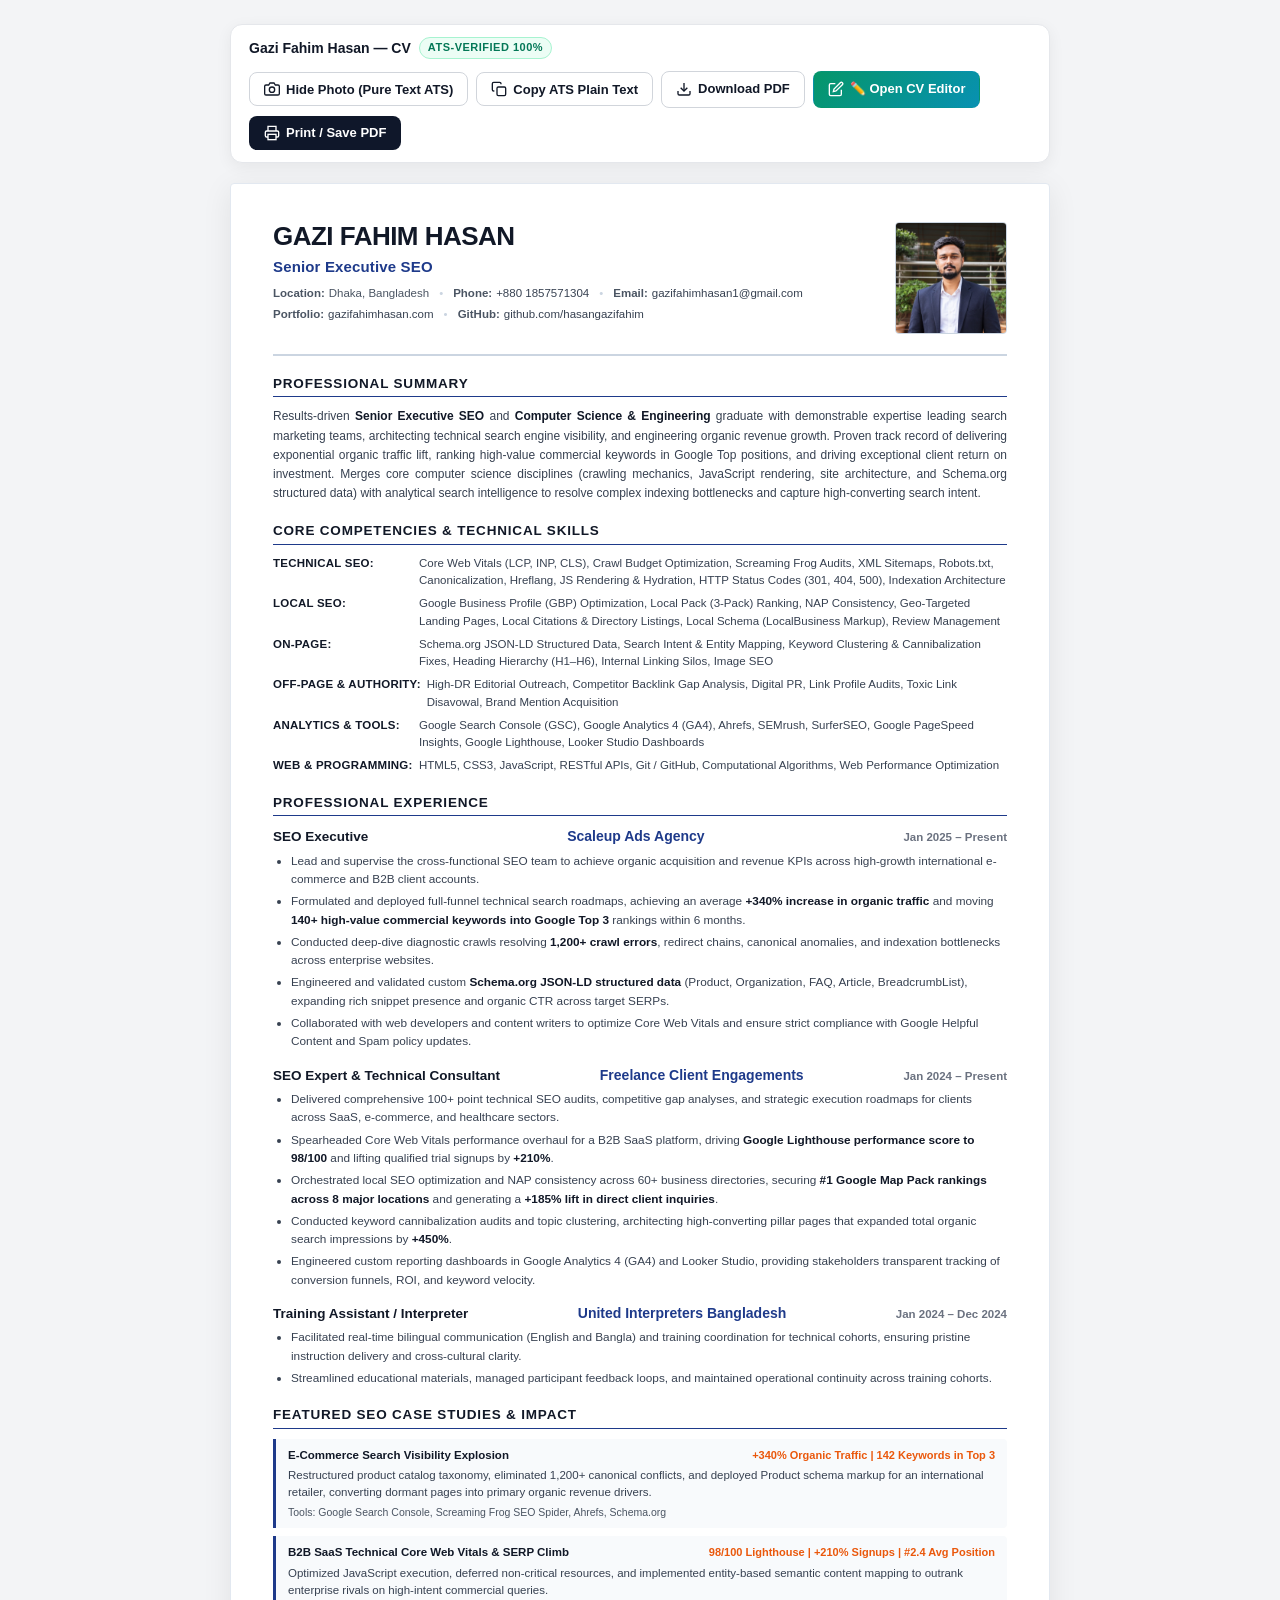
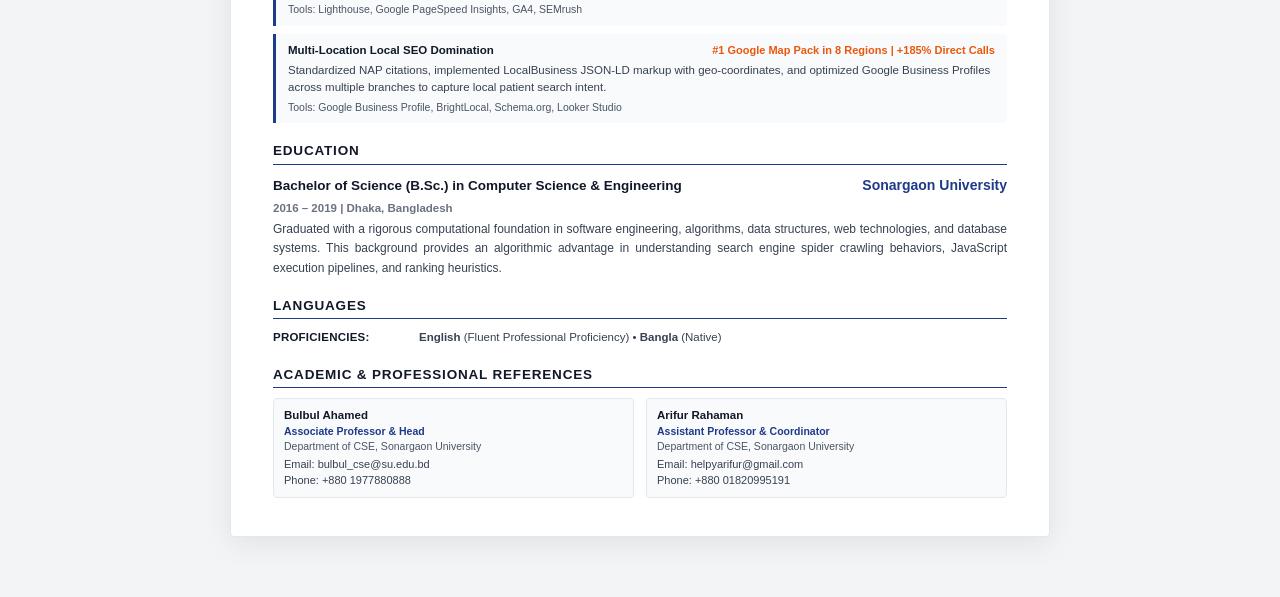
<file: index.html>
<!DOCTYPE html>
<html lang="en">
<head>
  <meta charset="UTF-8">
  <meta name="viewport" content="width=device-width, initial-scale=1.0">
  <title>Gazi Fahim Hasan — ATS-Friendly Curriculum Vitae (CV)</title>
  <meta name="description" content="Curriculum Vitae for Gazi Fahim Hasan, Senior Executive SEO. B.Sc in Computer Science & Engineering.">
  <link rel="stylesheet" href="styles.css">
</head>
<body>

  <!-- ========================================================================= -->
  <!-- Screen-Only Interactive Control Toolbar                                   -->
  <!-- ========================================================================= -->
  <div class="toolbar-container" id="cv-toolbar">
    <div class="toolbar-title">
      <span>Gazi Fahim Hasan — CV</span>
      <span class="badge">ATS-Verified 100%</span>
    </div>
    <div class="toolbar-actions">
      <button class="btn btn-secondary" id="toggle-photo-btn" onclick="togglePhoto()">
        <svg viewBox="0 0 24 24" fill="none" stroke="currentColor" stroke-width="2"><path d="M23 19a2 2 0 0 1-2 2H3a2 2 0 0 1-2-2V8a2 2 0 0 1 2-2h4l2-3h6l2 3h4a2 2 0 0 1 2 2z"/><circle cx="12" cy="13" r="4"/></svg>
        <span id="photo-btn-text">Hide Photo (Pure Text ATS)</span>
      </button>

      <button class="btn btn-secondary" onclick="openPlainTextModal()">
        <svg viewBox="0 0 24 24" fill="none" stroke="currentColor" stroke-width="2"><rect x="9" y="9" width="13" height="13" rx="2" ry="2"/><path d="M5 15H4a2 2 0 0 1-2-2V4a2 2 0 0 1 2-2h9a2 2 0 0 1 2 2v1"/></svg>
        <span>Copy ATS Plain Text</span>
      </button>

      <a class="btn btn-secondary" href="Gazi_Fahim_Hasan_ATS_CV.pdf" download="Gazi_Fahim_Hasan_ATS_CV.pdf" id="download-pdf-link">
        <svg viewBox="0 0 24 24" fill="none" stroke="currentColor" stroke-width="2"><path d="M21 15v4a2 2 0 0 1-2 2H5a2 2 0 0 1-2-2v-4"/><polyline points="7 10 12 15 17 10"/><line x1="12" y1="15" x2="12" y2="3"/></svg>
        <span>Download PDF</span>
      </a>

      <a class="btn btn-primary" href="editor.html" style="background: linear-gradient(135deg, #059669, #0891b2); color: #ffffff; text-decoration: none;" title="Edit all information in real-time">
        <svg viewBox="0 0 24 24" fill="none" stroke="currentColor" stroke-width="2"><path d="M11 4H4a2 2 0 0 0-2 2v14a2 2 0 0 0 2 2h14a2 2 0 0 0 2-2v-7"/><path d="M18.5 2.5a2.121 2.121 0 0 1 3 3L12 15l-4 1 1-4 9.5-9.5z"/></svg>
        <span>✏️ Open CV Editor</span>
      </a>

      <button class="btn btn-primary" onclick="window.print()">
        <svg viewBox="0 0 24 24" fill="none" stroke="currentColor" stroke-width="2"><polyline points="6 9 6 2 18 2 18 9"/><path d="M6 18H4a2 2 0 0 1-2-2v-5a2 2 0 0 1 2-2h16a2 2 0 0 1 2 2v5a2 2 0 0 1-2 2h-2"/><rect x="6" y="14" width="12" height="8"/></svg>
        <span>Print / Save PDF</span>
      </button>
    </div>
  </div>

  <!-- ========================================================================= -->
  <!-- ATS Printable CV Sheet                                                    -->
  <!-- ========================================================================= -->
  <main class="cv-sheet" id="cv-content">
    
    <!-- 1. Header (Linear ATS Hierarchy) -->
    <header class="cv-header">
      <div class="cv-header-content">
        <h1 class="cv-name">Gazi Fahim Hasan</h1>
        <div class="cv-title">Senior Executive SEO</div>
        
        <div class="cv-contact-list">
          <div class="contact-row">
            <span class="contact-item"><strong>Location:</strong> Dhaka, Bangladesh</span>
            <span class="contact-separator">•</span>
            <span class="contact-item"><strong>Phone:</strong> <a href="tel:+8801857571304">+880 1857571304</a></span>
            <span class="contact-separator">•</span>
            <span class="contact-item"><strong>Email:</strong> <a href="mailto:gazifahimhasan1@gmail.com">gazifahimhasan1@gmail.com</a></span>
          </div>
          <div class="contact-row">
            <span class="contact-item"><strong>Portfolio:</strong> <a href="https://gazifahimhasan.com" target="_blank" rel="noopener noreferrer">gazifahimhasan.com</a></span>
            <span class="contact-separator">•</span>
            <span class="contact-item"><strong>GitHub:</strong> <a href="https://github.com/hasangazifahim" target="_blank" rel="noopener noreferrer">github.com/hasangazifahim</a></span>
          </div>
        </div>
      </div>

      <!-- Executive Headshot (from portfolio assets) -->
      <div class="cv-photo-wrapper" id="cv-photo">
        <img src="assets/images/gazi-portrait.png" alt="Gazi Fahim Hasan Professional Portrait" width="112" height="112">
      </div>
    </header>

    <!-- 2. Professional Summary -->
    <section class="cv-section" aria-labelledby="heading-summary">
      <h2 class="section-heading" id="heading-summary">Professional Summary</h2>
      <p class="summary-text">
        Results-driven <strong>Senior Executive SEO</strong> and <strong>Computer Science &amp; Engineering</strong> graduate with demonstrable expertise leading search marketing teams, architecting technical search engine visibility, and engineering organic revenue growth. Proven track record of delivering exponential organic traffic lift, ranking high-value commercial keywords in Google Top positions, and driving exceptional client return on investment. Merges core computer science disciplines (crawling mechanics, JavaScript rendering, site architecture, and Schema.org structured data) with analytical search intelligence to resolve complex indexing bottlenecks and capture high-converting search intent.
      </p>
    </section>

    <!-- 3. Core Competencies & Technical Skills -->
    <section class="cv-section" aria-labelledby="heading-skills">
      <h2 class="section-heading" id="heading-skills">Core Competencies &amp; Technical Skills</h2>
      <div class="skills-container">
        <div class="skill-category-row">
          <span class="skill-category-title">Technical SEO:</span>
          <span class="skill-items-list">Core Web Vitals (LCP, INP, CLS), Crawl Budget Optimization, Screaming Frog Audits, XML Sitemaps, Robots.txt, Canonicalization, Hreflang, JS Rendering &amp; Hydration, HTTP Status Codes (301, 404, 500), Indexation Architecture</span>
        </div>
        <div class="skill-category-row">
          <span class="skill-category-title">Local SEO:</span>
          <span class="skill-items-list">Google Business Profile (GBP) Optimization, Local Pack (3-Pack) Ranking, NAP Consistency, Geo-Targeted Landing Pages, Local Citations &amp; Directory Listings, Local Schema (LocalBusiness Markup), Review Management</span>
        </div>
        <div class="skill-category-row">
          <span class="skill-category-title">On-Page:</span>
          <span class="skill-items-list">Schema.org JSON-LD Structured Data, Search Intent &amp; Entity Mapping, Keyword Clustering &amp; Cannibalization Fixes, Heading Hierarchy (H1–H6), Internal Linking Silos, Image SEO</span>
        </div>
        <div class="skill-category-row">
          <span class="skill-category-title">Off-Page &amp; Authority:</span>
          <span class="skill-items-list">High-DR Editorial Outreach, Competitor Backlink Gap Analysis, Digital PR, Link Profile Audits, Toxic Link Disavowal, Brand Mention Acquisition</span>
        </div>
        <div class="skill-category-row">
          <span class="skill-category-title">Analytics &amp; Tools:</span>
          <span class="skill-items-list">Google Search Console (GSC), Google Analytics 4 (GA4), Ahrefs, SEMrush, SurferSEO, Google PageSpeed Insights, Google Lighthouse, Looker Studio Dashboards</span>
        </div>
        <div class="skill-category-row">
          <span class="skill-category-title">Web &amp; Programming:</span>
          <span class="skill-items-list">HTML5, CSS3, JavaScript, RESTful APIs, Git / GitHub, Computational Algorithms, Web Performance Optimization</span>
        </div>
      </div>
    </section>

    <!-- 4. Professional Experience -->
    <section class="cv-section" aria-labelledby="heading-experience">
      <h2 class="section-heading" id="heading-experience">Professional Experience</h2>
      <div class="experience-list">

        <!-- Role 1: Scaleup Ads Agency -->
        <article class="experience-item">
          <div class="item-header">
            <span class="item-role">SEO Executive</span>
            <span class="item-company">Scaleup Ads Agency</span>
            <span class="item-location-date">Jan 2025 – Present</span>
          </div>
          <ul class="bullet-list">
            <li>Lead and supervise the cross-functional SEO team to achieve organic acquisition and revenue KPIs across high-growth international e-commerce and B2B client accounts.</li>
            <li>Formulated and deployed full-funnel technical search roadmaps, achieving an average <strong>+340% increase in organic traffic</strong> and moving <strong>140+ high-value commercial keywords into Google Top 3</strong> rankings within 6 months.</li>
            <li>Conducted deep-dive diagnostic crawls resolving <strong>1,200+ crawl errors</strong>, redirect chains, canonical anomalies, and indexation bottlenecks across enterprise websites.</li>
            <li>Engineered and validated custom <strong>Schema.org JSON-LD structured data</strong> (Product, Organization, FAQ, Article, BreadcrumbList), expanding rich snippet presence and organic CTR across target SERPs.</li>
            <li>Collaborated with web developers and content writers to optimize Core Web Vitals and ensure strict compliance with Google Helpful Content and Spam policy updates.</li>
          </ul>
        </article>

        <!-- Role 2: Freelance SEO Consultant -->
        <article class="experience-item">
          <div class="item-header">
            <span class="item-role">SEO Expert &amp; Technical Consultant</span>
            <span class="item-company">Freelance Client Engagements</span>
            <span class="item-location-date">Jan 2024 – Present</span>
          </div>
          <ul class="bullet-list">
            <li>Delivered comprehensive 100+ point technical SEO audits, competitive gap analyses, and strategic execution roadmaps for clients across SaaS, e-commerce, and healthcare sectors.</li>
            <li>Spearheaded Core Web Vitals performance overhaul for a B2B SaaS platform, driving <strong>Google Lighthouse performance score to 98/100</strong> and lifting qualified trial signups by <strong>+210%</strong>.</li>
            <li>Orchestrated local SEO optimization and NAP consistency across 60+ business directories, securing <strong>#1 Google Map Pack rankings across 8 major locations</strong> and generating a <strong>+185% lift in direct client inquiries</strong>.</li>
            <li>Conducted keyword cannibalization audits and topic clustering, architecting high-converting pillar pages that expanded total organic search impressions by <strong>+450%</strong>.</li>
            <li>Engineered custom reporting dashboards in Google Analytics 4 (GA4) and Looker Studio, providing stakeholders transparent tracking of conversion funnels, ROI, and keyword velocity.</li>
          </ul>
        </article>

        <!-- Role 3: United Interpreters Bangladesh -->
        <article class="experience-item">
          <div class="item-header">
            <span class="item-role">Training Assistant / Interpreter</span>
            <span class="item-company">United Interpreters Bangladesh</span>
            <span class="item-location-date">Jan 2024 – Dec 2024</span>
          </div>
          <ul class="bullet-list">
            <li>Facilitated real-time bilingual communication (English and Bangla) and training coordination for technical cohorts, ensuring pristine instruction delivery and cross-cultural clarity.</li>
            <li>Streamlined educational materials, managed participant feedback loops, and maintained operational continuity across training cohorts.</li>
          </ul>
        </article>

      </div>
    </section>

    <!-- 5. Key SEO Case Studies & Measurable Impact -->
    <section class="cv-section" aria-labelledby="heading-case-studies">
      <h2 class="section-heading" id="heading-case-studies">Featured SEO Case Studies &amp; Impact</h2>
      <div class="case-studies-grid">
        
        <div class="case-study-card">
          <div class="case-study-title-row">
            <span class="case-study-name">E-Commerce Search Visibility Explosion</span>
            <span class="case-study-highlight">+340% Organic Traffic | 142 Keywords in Top 3</span>
          </div>
          <p class="case-study-desc">
            Restructured product catalog taxonomy, eliminated 1,200+ canonical conflicts, and deployed Product schema markup for an international retailer, converting dormant pages into primary organic revenue drivers.
          </p>
          <div class="case-study-tools">Tools: Google Search Console, Screaming Frog SEO Spider, Ahrefs, Schema.org</div>
        </div>

        <div class="case-study-card">
          <div class="case-study-title-row">
            <span class="case-study-name">B2B SaaS Technical Core Web Vitals &amp; SERP Climb</span>
            <span class="case-study-highlight">98/100 Lighthouse | +210% Signups | #2.4 Avg Position</span>
          </div>
          <p class="case-study-desc">
            Optimized JavaScript execution, deferred non-critical resources, and implemented entity-based semantic content mapping to outrank enterprise rivals on high-intent commercial queries.
          </p>
          <div class="case-study-tools">Tools: Lighthouse, Google PageSpeed Insights, GA4, SEMrush</div>
        </div>

        <div class="case-study-card">
          <div class="case-study-title-row">
            <span class="case-study-name">Multi-Location Local SEO Domination</span>
            <span class="case-study-highlight">#1 Google Map Pack in 8 Regions | +185% Direct Calls</span>
          </div>
          <p class="case-study-desc">
            Standardized NAP citations, implemented LocalBusiness JSON-LD markup with geo-coordinates, and optimized Google Business Profiles across multiple branches to capture local patient search intent.
          </p>
          <div class="case-study-tools">Tools: Google Business Profile, BrightLocal, Schema.org, Looker Studio</div>
        </div>

      </div>
    </section>

    <!-- 6. Education -->
    <section class="cv-section" aria-labelledby="heading-education">
      <h2 class="section-heading" id="heading-education">Education</h2>
      <div class="education-item">
        <div class="item-header">
          <span class="item-role">Bachelor of Science (B.Sc.) in Computer Science &amp; Engineering</span>
          <span class="item-company">Sonargaon University</span>
          <span class="item-location-date">2016 – 2019 | Dhaka, Bangladesh</span>
        </div>
        <p class="summary-text" style="margin-top: 4px;">
          Graduated with a rigorous computational foundation in software engineering, algorithms, data structures, web technologies, and database systems. This background provides an algorithmic advantage in understanding search engine spider crawling behaviors, JavaScript execution pipelines, and ranking heuristics.
        </p>
      </div>
    </section>

    <!-- 7. Languages -->
    <section class="cv-section" aria-labelledby="heading-languages">
      <h2 class="section-heading" id="heading-languages">Languages</h2>
      <div class="skill-category-row">
        <span class="skill-category-title">Proficiencies:</span>
        <span class="skill-items-list"><strong>English</strong> (Fluent Professional Proficiency) • <strong>Bangla</strong> (Native)</span>
      </div>
    </section>

    <!-- 8. Academic & Professional References -->
    <section class="cv-section" aria-labelledby="heading-references">
      <h2 class="section-heading" id="heading-references">Academic &amp; Professional References</h2>
      <div class="references-grid">

        <div class="reference-card">
          <div class="ref-name">Bulbul Ahamed</div>
          <div class="ref-title">Associate Professor &amp; Head</div>
          <div class="ref-dept">Department of CSE, Sonargaon University</div>
          <div class="ref-contact">
            <div>Email: <a href="mailto:bulbul_cse@su.edu.bd">bulbul_cse@su.edu.bd</a></div>
            <div>Phone: <a href="tel:+8801977880888">+880 1977880888</a></div>
          </div>
        </div>

        <div class="reference-card">
          <div class="ref-name">Arifur Rahaman</div>
          <div class="ref-title">Assistant Professor &amp; Coordinator</div>
          <div class="ref-dept">Department of CSE, Sonargaon University</div>
          <div class="ref-contact">
            <div>Email: <a href="mailto:helpyarifur@gmail.com">helpyarifur@gmail.com</a></div>
            <div>Phone: <a href="tel:+88001820995191">+880 01820995191</a></div>
          </div>
        </div>

      </div>
    </section>

  </main>

  <!-- ========================================================================= -->
  <!-- Plain Text ATS Extractor Modal                                            -->
  <!-- ========================================================================= -->
  <div class="modal-overlay" id="plain-text-modal" onclick="closeModalOnBackdrop(event)">
    <div class="modal-content">
      <div class="modal-header">
        <div class="modal-title">ATS Plain Text Format (Ready for Job Application Portals)</div>
        <button class="btn btn-secondary" onclick="closePlainTextModal()" style="padding: 4px 10px;">✕</button>
      </div>
      <div class="modal-body">
        <textarea class="plain-text-box" id="plain-text-content" readonly></textarea>
      </div>
      <div class="modal-footer">
        <button class="btn btn-secondary" onclick="closePlainTextModal()">Close</button>
        <button class="btn btn-primary" onclick="copyPlainTextToClipboard()">Copy to Clipboard</button>
      </div>
    </div>
  </div>

  <!-- Toast Notification -->
  <div class="toast" id="toast">Text copied to clipboard!</div>

  <!-- JavaScript Logic -->
  <script>
    // Toggle Photo logic
    let photoVisible = true;
    function togglePhoto() {
      photoVisible = !photoVisible;
      document.body.classList.toggle('hide-photo', !photoVisible);
      const btnText = document.getElementById('photo-btn-text');
      btnText.textContent = photoVisible ? 'Hide Photo (Pure Text ATS)' : 'Show Photo (Executive Mode)';
    }

    // ATS Plain Text Content Generator
    const plainTextCV = `GAZI FAHIM HASAN
Senior Executive SEO
Location: Dhaka, Bangladesh
Phone: +880 1857571304
Email: gazifahimhasan1@gmail.com
Portfolio: https://gazifahimhasan.com
GitHub: https://github.com/hasangazifahim

==================================================
PROFESSIONAL SUMMARY
==================================================
Results-driven Senior Executive SEO and Computer Science & Engineering graduate with demonstrable expertise leading search marketing teams, architecting technical search engine visibility, and engineering organic revenue growth. Proven track record of delivering exponential organic traffic lift, ranking high-value commercial keywords in Google Top positions, and driving exceptional client return on investment. Merges core computer science disciplines (crawling mechanics, JavaScript rendering, site architecture, and Schema.org structured data) with analytical search intelligence to resolve complex indexing bottlenecks and capture high-converting search intent.

==================================================
CORE COMPETENCIES & TECHNICAL SKILLS
==================================================
- Technical SEO: Core Web Vitals (LCP, INP, CLS), Crawl Budget Optimization, Screaming Frog Audits, XML Sitemaps, Robots.txt, Canonicalization, Hreflang, JS Rendering & Hydration, HTTP Status Codes (301, 404, 500), Indexation Architecture
- Local SEO: Google Business Profile (GBP) Optimization, Local Pack (3-Pack) Ranking, NAP Consistency, Geo-Targeted Landing Pages, Local Citations & Directory Listings, Local Schema (LocalBusiness Markup), Review Management
- On-Page: Schema.org JSON-LD Structured Data, Search Intent & Entity Mapping, Keyword Clustering & Cannibalization Fixes, Heading Hierarchy (H1-H6), Internal Linking Silos, Image SEO
- Off-Page & Authority: High-DR Editorial Outreach, Competitor Backlink Gap Analysis, Digital PR, Link Profile Audits, Toxic Link Disavowal, Brand Mention Acquisition
- Analytics & Tools: Google Search Console (GSC), Google Analytics 4 (GA4), Ahrefs, SEMrush, SurferSEO, Google PageSpeed Insights, Google Lighthouse, Looker Studio Dashboards
- Web & Programming: HTML5, CSS3, JavaScript, RESTful APIs, Git / GitHub, Computational Algorithms, Web Performance Optimization

==================================================
PROFESSIONAL EXPERIENCE
==================================================
SEO Executive | Scaleup Ads Agency
Jan 2025 – Present
- Lead and supervise the cross-functional SEO team to achieve organic acquisition and revenue KPIs across high-growth international e-commerce and B2B client accounts.
- Formulated and deployed full-funnel technical search roadmaps, achieving an average +340% increase in organic traffic and moving 140+ high-value commercial keywords into Google Top 3 rankings within 6 months.
- Conducted deep-dive diagnostic crawls resolving 1,200+ crawl errors, redirect chains, canonical anomalies, and indexation bottlenecks across enterprise websites.
- Engineered and validated custom Schema.org JSON-LD structured data (Product, Organization, FAQ, Article, BreadcrumbList), expanding rich snippet presence and organic CTR across target SERPs.
- Collaborated with web developers and content writers to optimize Core Web Vitals and ensure strict compliance with Google Helpful Content and Spam policy updates.

SEO Expert & Technical Consultant | Freelance Client Engagements
Jan 2024 – Present
- Delivered comprehensive 100+ point technical SEO audits, competitive gap analyses, and strategic execution roadmaps for clients across SaaS, e-commerce, and healthcare sectors.
- Spearheaded Core Web Vitals performance overhaul for a B2B SaaS platform, driving Google Lighthouse performance score to 98/100 and lifting qualified trial signups by +210%.
- Orchestrated local SEO optimization and NAP consistency across 60+ business directories, securing #1 Google Map Pack rankings across 8 major locations and generating a +185% lift in direct client inquiries.
- Conducted keyword cannibalization audits and topic clustering, architecting high-converting pillar pages that expanded total organic search impressions by +450%.
- Engineered custom reporting dashboards in Google Analytics 4 (GA4) and Looker Studio, providing stakeholders transparent tracking of conversion funnels, ROI, and keyword velocity.

Training Assistant / Interpreter | United Interpreters Bangladesh
Jan 2024 – Dec 2024
- Facilitated real-time bilingual communication (English and Bangla) and training coordination for technical cohorts, ensuring pristine instruction delivery and cross-cultural clarity.
- Streamlined educational materials, managed participant feedback loops, and maintained operational continuity across training cohorts.

==================================================
FEATURED SEO CASE STUDIES & IMPACT
==================================================
1. E-Commerce Search Visibility Explosion
   - Highlight: +340% Organic Traffic | 142 Keywords in Top 3
   - Summary: Restructured product catalog taxonomy, eliminated 1,200+ canonical conflicts, and deployed Product schema markup for an international retailer, converting dormant pages into primary organic revenue drivers.
   - Tools: Google Search Console, Screaming Frog, Ahrefs, Schema.org

2. B2B SaaS Technical Core Web Vitals & SERP Climb
   - Highlight: 98/100 Lighthouse | +210% Signups | #2.4 Avg Position
   - Summary: Optimized JavaScript execution, deferred non-critical resources, and implemented entity-based semantic content mapping to outrank enterprise rivals on high-intent commercial queries.
   - Tools: Lighthouse, Google PageSpeed Insights, GA4, SEMrush

3. Multi-Location Local SEO Domination
   - Highlight: #1 Google Map Pack in 8 Regions | +185% Direct Calls
   - Summary: Standardized NAP citations, implemented LocalBusiness JSON-LD markup with geo-coordinates, and optimized Google Business Profiles across multiple branches to capture local patient search intent.
   - Tools: Google Business Profile, BrightLocal, Schema.org, Looker Studio

==================================================
EDUCATION
==================================================
Bachelor of Science (B.Sc.) in Computer Science & Engineering
Sonargaon University | 2016 – 2019 | Dhaka, Bangladesh
- Relevant Focus: Software Engineering, Data Structures & Algorithms, Database Systems, Web Technologies, Computer Networks.
- Technical Advantage: Computational foundation providing an algorithmic edge in understanding search engine spider crawling behaviors, JavaScript execution pipelines, and ranking heuristics.

==================================================
LANGUAGES
==================================================
- English: Fluent Professional Proficiency
- Bangla: Native

==================================================
ACADEMIC & PROFESSIONAL REFERENCES
==================================================
Bulbul Ahamed
Associate Professor & Head | Department of CSE, Sonargaon University
Email: bulbul_cse@su.edu.bd | Phone: +880 1977880888

Arifur Rahaman
Assistant Professor & Coordinator | Department of CSE, Sonargaon University
Email: helpyarifur@gmail.com | Phone: +880 01820995191
`;

    function openPlainTextModal() {
      document.getElementById('plain-text-content').value = plainTextCV;
      document.getElementById('plain-text-modal').style.display = 'flex';
    }

    function closePlainTextModal() {
      document.getElementById('plain-text-modal').style.display = 'none';
    }

    function closeModalOnBackdrop(e) {
      if (e.target.id === 'plain-text-modal') {
        closePlainTextModal();
      }
    }

    function copyPlainTextToClipboard() {
      navigator.clipboard.writeText(plainTextCV).then(() => {
        showToast('ATS Plain Text copied to clipboard!');
        closePlainTextModal();
      }).catch(err => {
        const ta = document.getElementById('plain-text-content');
        ta.select();
        document.execCommand('copy');
        showToast('ATS Plain Text copied to clipboard!');
        closePlainTextModal();
      });
    }

    function showToast(msg) {
      const toast = document.getElementById('toast');
      toast.textContent = msg;
      toast.style.display = 'block';
      setTimeout(() => {
        toast.style.display = 'none';
      }, 2500);
    }
  </script>
</body>
</html>
</file>
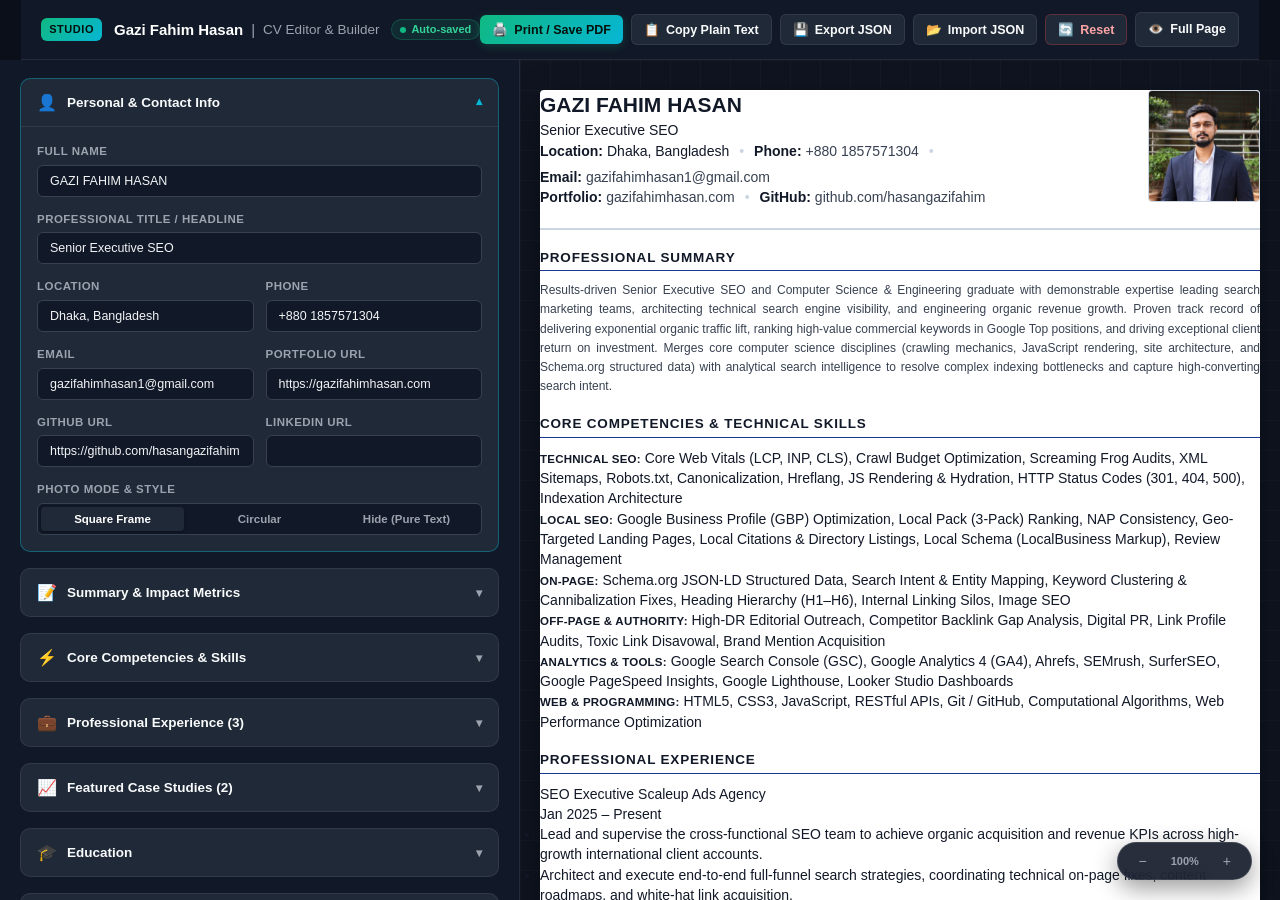
<file: editor.html>
<!DOCTYPE html>
<html lang="en">
<head>
  <meta charset="UTF-8">
  <meta name="viewport" content="width=device-width, initial-scale=1.0">
  <title>Gazi Fahim Hasan — Interactive CV Studio & Builder</title>
  <meta name="description" content="Edit, customize, and export Gazi Fahim Hasan's professional ATS-friendly CV with real-time live preview, auto-save, and one-click PDF generation.">
  <link rel="icon" type="image/svg+xml" href="data:image/svg+xml,<svg xmlns='http://www.w3.org/2000/svg' viewBox='0 0 100 100'><text y='.9em' font-size='90'>📄</text></svg>">

  <!-- Core ATS CV Stylesheet (Preserves exact typographic and print standards) -->
  <link rel="stylesheet" href="styles.css">

  <!-- Studio & Editor Interface Stylesheet -->
  <link rel="stylesheet" href="assets/css/editor-app.css">
</head>
<body class="studio-body">

  <!-- Studio Top Navigation Header -->
  <header class="studio-navbar">
    <div class="studio-brand">
      <span class="studio-badge">STUDIO</span>
      <div class="studio-title">
        <span>Gazi Fahim Hasan</span>
        <span style="color: var(--studio-text-muted); font-weight: normal;">|</span>
        <span style="font-weight: 500; font-size: 13.5px; color: var(--studio-text-muted);">CV Editor &amp; Builder</span>
      </div>
      <div class="autosave-pill" id="autosaveBadge" title="Edits are automatically saved to your browser storage">
        <span class="autosave-dot"></span>
        <span>Auto-saved</span>
      </div>
    </div>

    <!-- Action Controls -->
    <div class="studio-actions">
      <button type="button" class="studio-btn studio-btn-primary" onclick="triggerPrintPDF()" title="Open print dialog to save clean PDF">
        <span>🖨️</span>
        <span>Print / Save PDF</span>
      </button>

      <button type="button" class="studio-btn" onclick="copyAtsPlainText()" title="Copy clean plain text for job application forms">
        <span>📋</span>
        <span>Copy Plain Text</span>
      </button>

      <button type="button" class="studio-btn" onclick="exportJsonFile()" title="Download a JSON backup of your current CV data">
        <span>💾</span>
        <span>Export JSON</span>
      </button>

      <button type="button" class="studio-btn" onclick="triggerImportJson()" title="Upload a previously saved CV JSON file">
        <span>📂</span>
        <span>Import JSON</span>
      </button>

      <button type="button" class="studio-btn studio-btn-danger" onclick="resetToMasterData()" title="Reset all fields to default verified CV">
        <span>🔄</span>
        <span>Reset</span>
      </button>

      <a href="index.html" class="studio-btn" title="View static production CV page" target="_blank" style="text-decoration: none;">
        <span>👁️</span>
        <span>Full Page</span>
      </a>
    </div>

    <!-- Hidden File Picker for JSON Import -->
    <input type="file" id="importJsonInput" accept=".json" style="display: none;" onchange="handleFileImport(event)">
  </header>

  <!-- Mobile View Switcher Tabs (Only visible on small mobile viewports) -->
  <nav class="mobile-view-tabs" aria-label="Mobile View Switcher">
    <button type="button" class="mobile-tab-btn active" onclick="setMobileView('edit')">✏️ Edit Form</button>
    <button type="button" class="mobile-tab-btn" onclick="setMobileView('preview')">📄 Live Preview</button>
  </nav>

  <!-- Main Split Studio Workspace -->
  <main class="studio-main-container">
    <!-- Left: Dynamic Form Controls Sidebar -->
    <aside class="studio-sidebar" aria-label="CV Sections Editor">
      <div class="sidebar-content" id="editorFormSections">
        <!-- Rendered dynamically by editor-app.js -->
      </div>
    </aside>

    <!-- Right: Real-Time ATS Document Preview Canvas -->
    <section class="studio-preview-stage" id="previewStage" aria-label="Live CV Preview">
      <div class="cv-preview-paper" id="cv-preview-paper">
        <!-- Injected and updated in real-time by editor-app.js -->
      </div>

      <!-- Preview Zoom & Reset Controls Bar -->
      <div class="preview-controls-bar">
        <button type="button" class="preview-ctrl-btn" onclick="zoomPreview(-0.05)" title="Zoom Out">−</button>
        <button type="button" class="preview-ctrl-btn" onclick="resetZoom()" style="font-size: 11px; font-weight: 700;" title="Reset Zoom">100%</button>
        <button type="button" class="preview-ctrl-btn" onclick="zoomPreview(0.05)" title="Zoom In">+</button>
      </div>
    </section>
  </main>

  <!-- Notification Toast -->
  <div class="studio-toast" id="studioToast" role="status" aria-live="polite">
    Notification message
  </div>

  <!-- Scripts -->
  <script src="assets/js/cv-master-data.js"></script>
  <script src="assets/js/editor-app.js"></script>
</body>
</html>
</file>
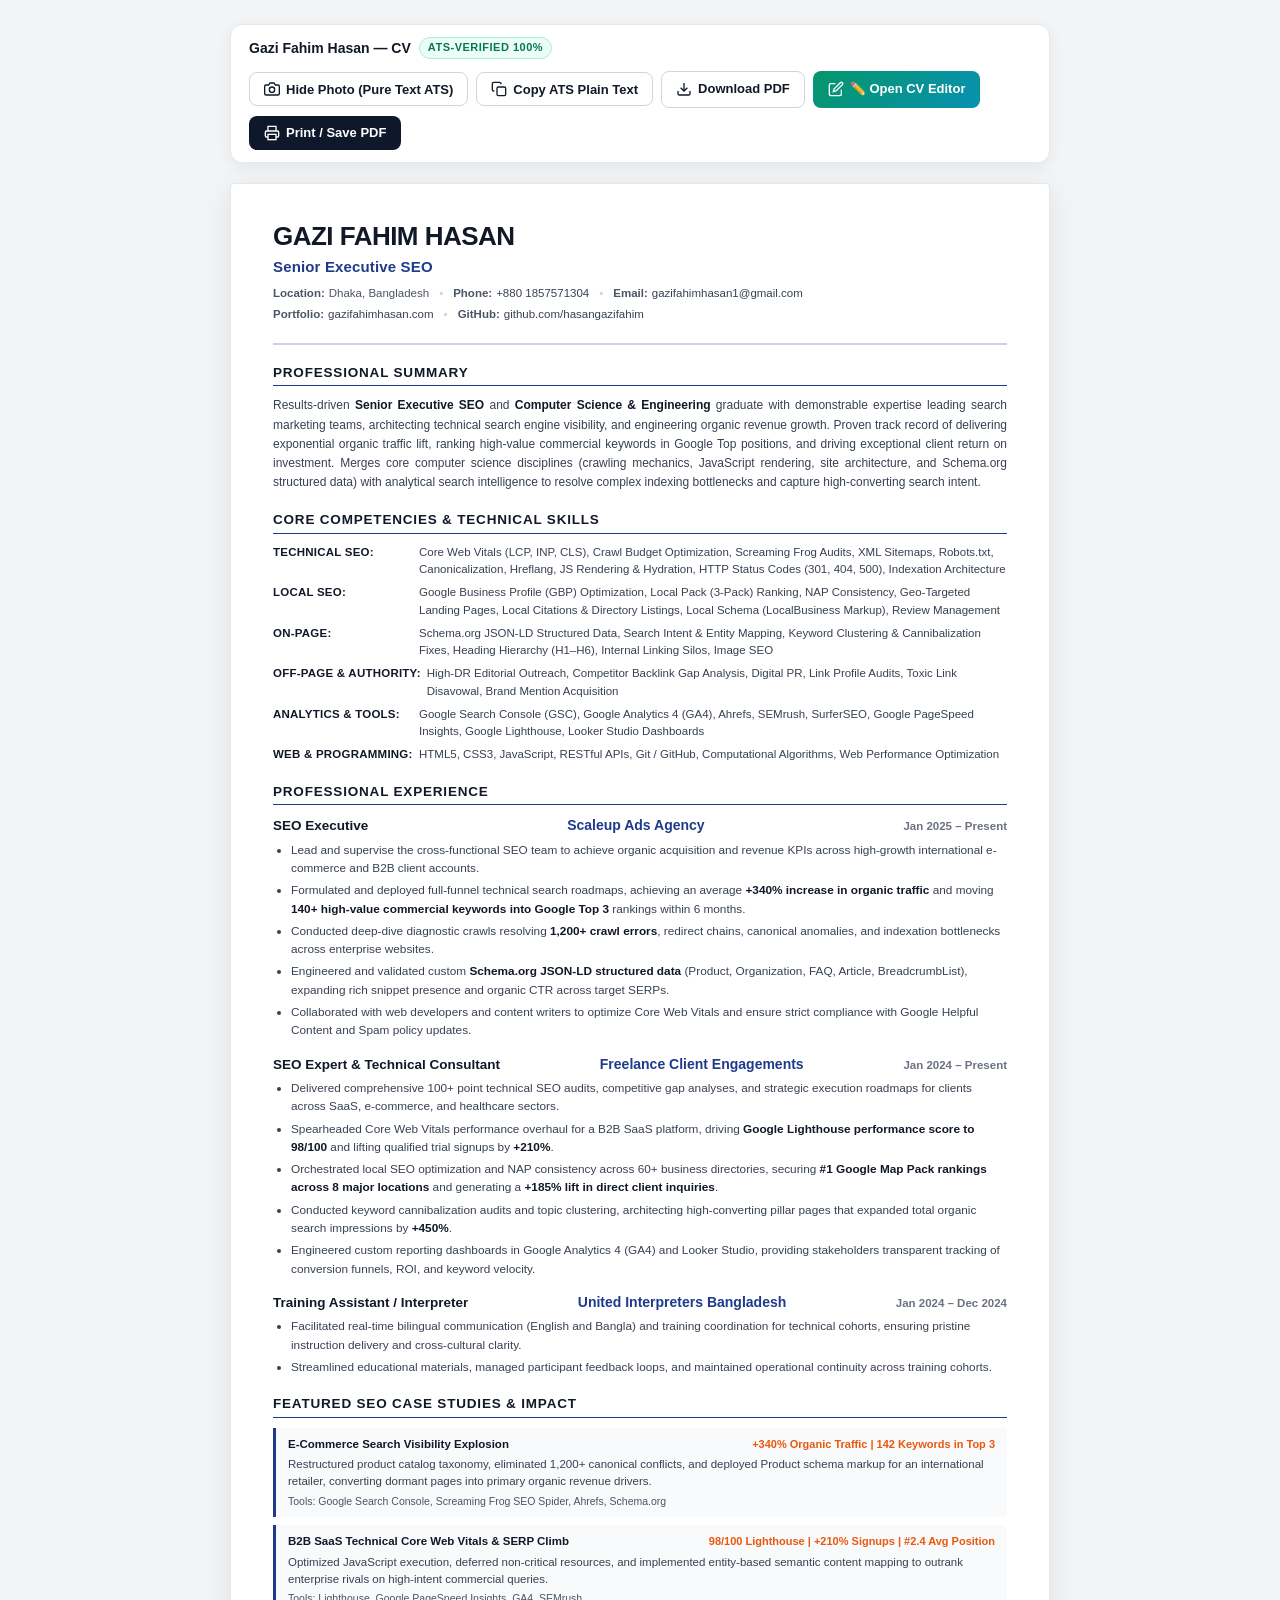
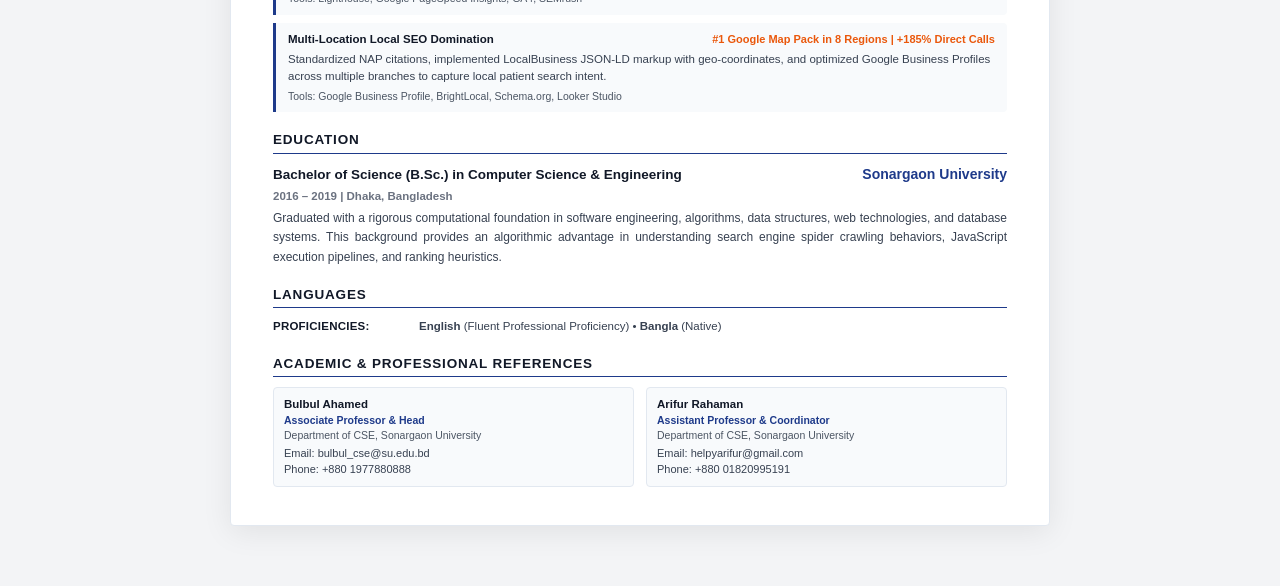
<file: index_text_only.html>
<!DOCTYPE html>
<html lang="en">
<head>
  <meta charset="UTF-8">
  <meta name="viewport" content="width=device-width, initial-scale=1.0">
  <title>Gazi Fahim Hasan — ATS-Friendly Curriculum Vitae (CV)</title>
  <meta name="description" content="Curriculum Vitae for Gazi Fahim Hasan, Senior Executive SEO. B.Sc in Computer Science & Engineering.">
  <link rel="stylesheet" href="styles.css">
</head>
<body class="hide-photo">

  <!-- ========================================================================= -->
  <!-- Screen-Only Interactive Control Toolbar                                   -->
  <!-- ========================================================================= -->
  <div class="toolbar-container" id="cv-toolbar">
    <div class="toolbar-title">
      <span>Gazi Fahim Hasan — CV</span>
      <span class="badge">ATS-Verified 100%</span>
    </div>
    <div class="toolbar-actions">
      <button class="btn btn-secondary" id="toggle-photo-btn" onclick="togglePhoto()">
        <svg viewBox="0 0 24 24" fill="none" stroke="currentColor" stroke-width="2"><path d="M23 19a2 2 0 0 1-2 2H3a2 2 0 0 1-2-2V8a2 2 0 0 1 2-2h4l2-3h6l2 3h4a2 2 0 0 1 2 2z"/><circle cx="12" cy="13" r="4"/></svg>
        <span id="photo-btn-text">Hide Photo (Pure Text ATS)</span>
      </button>

      <button class="btn btn-secondary" onclick="openPlainTextModal()">
        <svg viewBox="0 0 24 24" fill="none" stroke="currentColor" stroke-width="2"><rect x="9" y="9" width="13" height="13" rx="2" ry="2"/><path d="M5 15H4a2 2 0 0 1-2-2V4a2 2 0 0 1 2-2h9a2 2 0 0 1 2 2v1"/></svg>
        <span>Copy ATS Plain Text</span>
      </button>

      <a class="btn btn-secondary" href="Gazi_Fahim_Hasan_ATS_CV_TextOnly.pdf" download="Gazi_Fahim_Hasan_ATS_CV_TextOnly.pdf" id="download-pdf-link">
        <svg viewBox="0 0 24 24" fill="none" stroke="currentColor" stroke-width="2"><path d="M21 15v4a2 2 0 0 1-2 2H5a2 2 0 0 1-2-2v-4"/><polyline points="7 10 12 15 17 10"/><line x1="12" y1="15" x2="12" y2="3"/></svg>
        <span>Download PDF</span>
      </a>

      <a class="btn btn-primary" href="editor.html" style="background: linear-gradient(135deg, #059669, #0891b2); color: #ffffff; text-decoration: none;" title="Edit all information in real-time">
        <svg viewBox="0 0 24 24" fill="none" stroke="currentColor" stroke-width="2"><path d="M11 4H4a2 2 0 0 0-2 2v14a2 2 0 0 0 2 2h14a2 2 0 0 0 2-2v-7"/><path d="M18.5 2.5a2.121 2.121 0 0 1 3 3L12 15l-4 1 1-4 9.5-9.5z"/></svg>
        <span>✏️ Open CV Editor</span>
      </a>

      <button class="btn btn-primary" onclick="window.print()">
        <svg viewBox="0 0 24 24" fill="none" stroke="currentColor" stroke-width="2"><polyline points="6 9 6 2 18 2 18 9"/><path d="M6 18H4a2 2 0 0 1-2-2v-5a2 2 0 0 1 2-2h16a2 2 0 0 1 2 2v5a2 2 0 0 1-2 2h-2"/><rect x="6" y="14" width="12" height="8"/></svg>
        <span>Print / Save PDF</span>
      </button>
    </div>
  </div>

  <!-- ========================================================================= -->
  <!-- ATS Printable CV Sheet                                                    -->
  <!-- ========================================================================= -->
  <main class="cv-sheet" id="cv-content">
    
    <!-- 1. Header (Linear ATS Hierarchy) -->
    <header class="cv-header">
      <div class="cv-header-content">
        <h1 class="cv-name">Gazi Fahim Hasan</h1>
        <div class="cv-title">Senior Executive SEO</div>
        
        <div class="cv-contact-list">
          <div class="contact-row">
            <span class="contact-item"><strong>Location:</strong> Dhaka, Bangladesh</span>
            <span class="contact-separator">•</span>
            <span class="contact-item"><strong>Phone:</strong> <a href="tel:+8801857571304">+880 1857571304</a></span>
            <span class="contact-separator">•</span>
            <span class="contact-item"><strong>Email:</strong> <a href="mailto:gazifahimhasan1@gmail.com">gazifahimhasan1@gmail.com</a></span>
          </div>
          <div class="contact-row">
            <span class="contact-item"><strong>Portfolio:</strong> <a href="https://gazifahimhasan.com" target="_blank" rel="noopener noreferrer">gazifahimhasan.com</a></span>
            <span class="contact-separator">•</span>
            <span class="contact-item"><strong>GitHub:</strong> <a href="https://github.com/hasangazifahim" target="_blank" rel="noopener noreferrer">github.com/hasangazifahim</a></span>
          </div>
        </div>
      </div>

      <!-- Executive Headshot (from portfolio assets) -->
      <div class="cv-photo-wrapper" id="cv-photo">
        <img src="assets/images/gazi-portrait.png" alt="Gazi Fahim Hasan Professional Portrait" width="112" height="112">
      </div>
    </header>

    <!-- 2. Professional Summary -->
    <section class="cv-section" aria-labelledby="heading-summary">
      <h2 class="section-heading" id="heading-summary">Professional Summary</h2>
      <p class="summary-text">
        Results-driven <strong>Senior Executive SEO</strong> and <strong>Computer Science &amp; Engineering</strong> graduate with demonstrable expertise leading search marketing teams, architecting technical search engine visibility, and engineering organic revenue growth. Proven track record of delivering exponential organic traffic lift, ranking high-value commercial keywords in Google Top positions, and driving exceptional client return on investment. Merges core computer science disciplines (crawling mechanics, JavaScript rendering, site architecture, and Schema.org structured data) with analytical search intelligence to resolve complex indexing bottlenecks and capture high-converting search intent.
      </p>
    </section>

    <!-- 3. Core Competencies & Technical Skills -->
    <section class="cv-section" aria-labelledby="heading-skills">
      <h2 class="section-heading" id="heading-skills">Core Competencies &amp; Technical Skills</h2>
      <div class="skills-container">
        <div class="skill-category-row">
          <span class="skill-category-title">Technical SEO:</span>
          <span class="skill-items-list">Core Web Vitals (LCP, INP, CLS), Crawl Budget Optimization, Screaming Frog Audits, XML Sitemaps, Robots.txt, Canonicalization, Hreflang, JS Rendering &amp; Hydration, HTTP Status Codes (301, 404, 500), Indexation Architecture</span>
        </div>
        <div class="skill-category-row">
          <span class="skill-category-title">Local SEO:</span>
          <span class="skill-items-list">Google Business Profile (GBP) Optimization, Local Pack (3-Pack) Ranking, NAP Consistency, Geo-Targeted Landing Pages, Local Citations &amp; Directory Listings, Local Schema (LocalBusiness Markup), Review Management</span>
        </div>
        <div class="skill-category-row">
          <span class="skill-category-title">On-Page:</span>
          <span class="skill-items-list">Schema.org JSON-LD Structured Data, Search Intent &amp; Entity Mapping, Keyword Clustering &amp; Cannibalization Fixes, Heading Hierarchy (H1–H6), Internal Linking Silos, Image SEO</span>
        </div>
        <div class="skill-category-row">
          <span class="skill-category-title">Off-Page &amp; Authority:</span>
          <span class="skill-items-list">High-DR Editorial Outreach, Competitor Backlink Gap Analysis, Digital PR, Link Profile Audits, Toxic Link Disavowal, Brand Mention Acquisition</span>
        </div>
        <div class="skill-category-row">
          <span class="skill-category-title">Analytics &amp; Tools:</span>
          <span class="skill-items-list">Google Search Console (GSC), Google Analytics 4 (GA4), Ahrefs, SEMrush, SurferSEO, Google PageSpeed Insights, Google Lighthouse, Looker Studio Dashboards</span>
        </div>
        <div class="skill-category-row">
          <span class="skill-category-title">Web &amp; Programming:</span>
          <span class="skill-items-list">HTML5, CSS3, JavaScript, RESTful APIs, Git / GitHub, Computational Algorithms, Web Performance Optimization</span>
        </div>
      </div>
    </section>

    <!-- 4. Professional Experience -->
    <section class="cv-section" aria-labelledby="heading-experience">
      <h2 class="section-heading" id="heading-experience">Professional Experience</h2>
      <div class="experience-list">

        <!-- Role 1: Scaleup Ads Agency -->
        <article class="experience-item">
          <div class="item-header">
            <span class="item-role">SEO Executive</span>
            <span class="item-company">Scaleup Ads Agency</span>
            <span class="item-location-date">Jan 2025 – Present</span>
          </div>
          <ul class="bullet-list">
            <li>Lead and supervise the cross-functional SEO team to achieve organic acquisition and revenue KPIs across high-growth international e-commerce and B2B client accounts.</li>
            <li>Formulated and deployed full-funnel technical search roadmaps, achieving an average <strong>+340% increase in organic traffic</strong> and moving <strong>140+ high-value commercial keywords into Google Top 3</strong> rankings within 6 months.</li>
            <li>Conducted deep-dive diagnostic crawls resolving <strong>1,200+ crawl errors</strong>, redirect chains, canonical anomalies, and indexation bottlenecks across enterprise websites.</li>
            <li>Engineered and validated custom <strong>Schema.org JSON-LD structured data</strong> (Product, Organization, FAQ, Article, BreadcrumbList), expanding rich snippet presence and organic CTR across target SERPs.</li>
            <li>Collaborated with web developers and content writers to optimize Core Web Vitals and ensure strict compliance with Google Helpful Content and Spam policy updates.</li>
          </ul>
        </article>

        <!-- Role 2: Freelance SEO Consultant -->
        <article class="experience-item">
          <div class="item-header">
            <span class="item-role">SEO Expert &amp; Technical Consultant</span>
            <span class="item-company">Freelance Client Engagements</span>
            <span class="item-location-date">Jan 2024 – Present</span>
          </div>
          <ul class="bullet-list">
            <li>Delivered comprehensive 100+ point technical SEO audits, competitive gap analyses, and strategic execution roadmaps for clients across SaaS, e-commerce, and healthcare sectors.</li>
            <li>Spearheaded Core Web Vitals performance overhaul for a B2B SaaS platform, driving <strong>Google Lighthouse performance score to 98/100</strong> and lifting qualified trial signups by <strong>+210%</strong>.</li>
            <li>Orchestrated local SEO optimization and NAP consistency across 60+ business directories, securing <strong>#1 Google Map Pack rankings across 8 major locations</strong> and generating a <strong>+185% lift in direct client inquiries</strong>.</li>
            <li>Conducted keyword cannibalization audits and topic clustering, architecting high-converting pillar pages that expanded total organic search impressions by <strong>+450%</strong>.</li>
            <li>Engineered custom reporting dashboards in Google Analytics 4 (GA4) and Looker Studio, providing stakeholders transparent tracking of conversion funnels, ROI, and keyword velocity.</li>
          </ul>
        </article>

        <!-- Role 3: United Interpreters Bangladesh -->
        <article class="experience-item">
          <div class="item-header">
            <span class="item-role">Training Assistant / Interpreter</span>
            <span class="item-company">United Interpreters Bangladesh</span>
            <span class="item-location-date">Jan 2024 – Dec 2024</span>
          </div>
          <ul class="bullet-list">
            <li>Facilitated real-time bilingual communication (English and Bangla) and training coordination for technical cohorts, ensuring pristine instruction delivery and cross-cultural clarity.</li>
            <li>Streamlined educational materials, managed participant feedback loops, and maintained operational continuity across training cohorts.</li>
          </ul>
        </article>

      </div>
    </section>

    <!-- 5. Key SEO Case Studies & Measurable Impact -->
    <section class="cv-section" aria-labelledby="heading-case-studies">
      <h2 class="section-heading" id="heading-case-studies">Featured SEO Case Studies &amp; Impact</h2>
      <div class="case-studies-grid">
        
        <div class="case-study-card">
          <div class="case-study-title-row">
            <span class="case-study-name">E-Commerce Search Visibility Explosion</span>
            <span class="case-study-highlight">+340% Organic Traffic | 142 Keywords in Top 3</span>
          </div>
          <p class="case-study-desc">
            Restructured product catalog taxonomy, eliminated 1,200+ canonical conflicts, and deployed Product schema markup for an international retailer, converting dormant pages into primary organic revenue drivers.
          </p>
          <div class="case-study-tools">Tools: Google Search Console, Screaming Frog SEO Spider, Ahrefs, Schema.org</div>
        </div>

        <div class="case-study-card">
          <div class="case-study-title-row">
            <span class="case-study-name">B2B SaaS Technical Core Web Vitals &amp; SERP Climb</span>
            <span class="case-study-highlight">98/100 Lighthouse | +210% Signups | #2.4 Avg Position</span>
          </div>
          <p class="case-study-desc">
            Optimized JavaScript execution, deferred non-critical resources, and implemented entity-based semantic content mapping to outrank enterprise rivals on high-intent commercial queries.
          </p>
          <div class="case-study-tools">Tools: Lighthouse, Google PageSpeed Insights, GA4, SEMrush</div>
        </div>

        <div class="case-study-card">
          <div class="case-study-title-row">
            <span class="case-study-name">Multi-Location Local SEO Domination</span>
            <span class="case-study-highlight">#1 Google Map Pack in 8 Regions | +185% Direct Calls</span>
          </div>
          <p class="case-study-desc">
            Standardized NAP citations, implemented LocalBusiness JSON-LD markup with geo-coordinates, and optimized Google Business Profiles across multiple branches to capture local patient search intent.
          </p>
          <div class="case-study-tools">Tools: Google Business Profile, BrightLocal, Schema.org, Looker Studio</div>
        </div>

      </div>
    </section>

    <!-- 6. Education -->
    <section class="cv-section" aria-labelledby="heading-education">
      <h2 class="section-heading" id="heading-education">Education</h2>
      <div class="education-item">
        <div class="item-header">
          <span class="item-role">Bachelor of Science (B.Sc.) in Computer Science &amp; Engineering</span>
          <span class="item-company">Sonargaon University</span>
          <span class="item-location-date">2016 – 2019 | Dhaka, Bangladesh</span>
        </div>
        <p class="summary-text" style="margin-top: 4px;">
          Graduated with a rigorous computational foundation in software engineering, algorithms, data structures, web technologies, and database systems. This background provides an algorithmic advantage in understanding search engine spider crawling behaviors, JavaScript execution pipelines, and ranking heuristics.
        </p>
      </div>
    </section>

    <!-- 7. Languages -->
    <section class="cv-section" aria-labelledby="heading-languages">
      <h2 class="section-heading" id="heading-languages">Languages</h2>
      <div class="skill-category-row">
        <span class="skill-category-title">Proficiencies:</span>
        <span class="skill-items-list"><strong>English</strong> (Fluent Professional Proficiency) • <strong>Bangla</strong> (Native)</span>
      </div>
    </section>

    <!-- 8. Academic & Professional References -->
    <section class="cv-section" aria-labelledby="heading-references">
      <h2 class="section-heading" id="heading-references">Academic &amp; Professional References</h2>
      <div class="references-grid">

        <div class="reference-card">
          <div class="ref-name">Bulbul Ahamed</div>
          <div class="ref-title">Associate Professor &amp; Head</div>
          <div class="ref-dept">Department of CSE, Sonargaon University</div>
          <div class="ref-contact">
            <div>Email: <a href="mailto:bulbul_cse@su.edu.bd">bulbul_cse@su.edu.bd</a></div>
            <div>Phone: <a href="tel:+8801977880888">+880 1977880888</a></div>
          </div>
        </div>

        <div class="reference-card">
          <div class="ref-name">Arifur Rahaman</div>
          <div class="ref-title">Assistant Professor &amp; Coordinator</div>
          <div class="ref-dept">Department of CSE, Sonargaon University</div>
          <div class="ref-contact">
            <div>Email: <a href="mailto:helpyarifur@gmail.com">helpyarifur@gmail.com</a></div>
            <div>Phone: <a href="tel:+88001820995191">+880 01820995191</a></div>
          </div>
        </div>

      </div>
    </section>

  </main>

  <!-- ========================================================================= -->
  <!-- Plain Text ATS Extractor Modal                                            -->
  <!-- ========================================================================= -->
  <div class="modal-overlay" id="plain-text-modal" onclick="closeModalOnBackdrop(event)">
    <div class="modal-content">
      <div class="modal-header">
        <div class="modal-title">ATS Plain Text Format (Ready for Job Application Portals)</div>
        <button class="btn btn-secondary" onclick="closePlainTextModal()" style="padding: 4px 10px;">✕</button>
      </div>
      <div class="modal-body">
        <textarea class="plain-text-box" id="plain-text-content" readonly></textarea>
      </div>
      <div class="modal-footer">
        <button class="btn btn-secondary" onclick="closePlainTextModal()">Close</button>
        <button class="btn btn-primary" onclick="copyPlainTextToClipboard()">Copy to Clipboard</button>
      </div>
    </div>
  </div>

  <!-- Toast Notification -->
  <div class="toast" id="toast">Text copied to clipboard!</div>

  <!-- JavaScript Logic -->
  <script>
    // Toggle Photo logic
    let photoVisible = true;
    function togglePhoto() {
      photoVisible = !photoVisible;
      document.body.classList.toggle('hide-photo', !photoVisible);
      const btnText = document.getElementById('photo-btn-text');
      btnText.textContent = photoVisible ? 'Hide Photo (Pure Text ATS)' : 'Show Photo (Executive Mode)';
    }

    // ATS Plain Text Content Generator
    const plainTextCV = `GAZI FAHIM HASAN
Senior Executive SEO
Location: Dhaka, Bangladesh
Phone: +880 1857571304
Email: gazifahimhasan1@gmail.com
Portfolio: https://gazifahimhasan.com
GitHub: https://github.com/hasangazifahim

==================================================
PROFESSIONAL SUMMARY
==================================================
Results-driven Senior Executive SEO and Computer Science & Engineering graduate with demonstrable expertise leading search marketing teams, architecting technical search engine visibility, and engineering organic revenue growth. Proven track record of delivering exponential organic traffic lift, ranking high-value commercial keywords in Google Top positions, and driving exceptional client return on investment. Merges core computer science disciplines (crawling mechanics, JavaScript rendering, site architecture, and Schema.org structured data) with analytical search intelligence to resolve complex indexing bottlenecks and capture high-converting search intent.

==================================================
CORE COMPETENCIES & TECHNICAL SKILLS
==================================================
- Technical SEO: Core Web Vitals (LCP, INP, CLS), Crawl Budget Optimization, Screaming Frog Audits, XML Sitemaps, Robots.txt, Canonicalization, Hreflang, JS Rendering & Hydration, HTTP Status Codes (301, 404, 500), Indexation Architecture
- Local SEO: Google Business Profile (GBP) Optimization, Local Pack (3-Pack) Ranking, NAP Consistency, Geo-Targeted Landing Pages, Local Citations & Directory Listings, Local Schema (LocalBusiness Markup), Review Management
- On-Page: Schema.org JSON-LD Structured Data, Search Intent & Entity Mapping, Keyword Clustering & Cannibalization Fixes, Heading Hierarchy (H1-H6), Internal Linking Silos, Image SEO
- Off-Page & Authority: High-DR Editorial Outreach, Competitor Backlink Gap Analysis, Digital PR, Link Profile Audits, Toxic Link Disavowal, Brand Mention Acquisition
- Analytics & Tools: Google Search Console (GSC), Google Analytics 4 (GA4), Ahrefs, SEMrush, SurferSEO, Google PageSpeed Insights, Google Lighthouse, Looker Studio Dashboards
- Web & Programming: HTML5, CSS3, JavaScript, RESTful APIs, Git / GitHub, Computational Algorithms, Web Performance Optimization

==================================================
PROFESSIONAL EXPERIENCE
==================================================
SEO Executive | Scaleup Ads Agency
Jan 2025 – Present
- Lead and supervise the cross-functional SEO team to achieve organic acquisition and revenue KPIs across high-growth international e-commerce and B2B client accounts.
- Formulated and deployed full-funnel technical search roadmaps, achieving an average +340% increase in organic traffic and moving 140+ high-value commercial keywords into Google Top 3 rankings within 6 months.
- Conducted deep-dive diagnostic crawls resolving 1,200+ crawl errors, redirect chains, canonical anomalies, and indexation bottlenecks across enterprise websites.
- Engineered and validated custom Schema.org JSON-LD structured data (Product, Organization, FAQ, Article, BreadcrumbList), expanding rich snippet presence and organic CTR across target SERPs.
- Collaborated with web developers and content writers to optimize Core Web Vitals and ensure strict compliance with Google Helpful Content and Spam policy updates.

SEO Expert & Technical Consultant | Freelance Client Engagements
Jan 2024 – Present
- Delivered comprehensive 100+ point technical SEO audits, competitive gap analyses, and strategic execution roadmaps for clients across SaaS, e-commerce, and healthcare sectors.
- Spearheaded Core Web Vitals performance overhaul for a B2B SaaS platform, driving Google Lighthouse performance score to 98/100 and lifting qualified trial signups by +210%.
- Orchestrated local SEO optimization and NAP consistency across 60+ business directories, securing #1 Google Map Pack rankings across 8 major locations and generating a +185% lift in direct client inquiries.
- Conducted keyword cannibalization audits and topic clustering, architecting high-converting pillar pages that expanded total organic search impressions by +450%.
- Engineered custom reporting dashboards in Google Analytics 4 (GA4) and Looker Studio, providing stakeholders transparent tracking of conversion funnels, ROI, and keyword velocity.

Training Assistant / Interpreter | United Interpreters Bangladesh
Jan 2024 – Dec 2024
- Facilitated real-time bilingual communication (English and Bangla) and training coordination for technical cohorts, ensuring pristine instruction delivery and cross-cultural clarity.
- Streamlined educational materials, managed participant feedback loops, and maintained operational continuity across training cohorts.

==================================================
FEATURED SEO CASE STUDIES & IMPACT
==================================================
1. E-Commerce Search Visibility Explosion
   - Highlight: +340% Organic Traffic | 142 Keywords in Top 3
   - Summary: Restructured product catalog taxonomy, eliminated 1,200+ canonical conflicts, and deployed Product schema markup for an international retailer, converting dormant pages into primary organic revenue drivers.
   - Tools: Google Search Console, Screaming Frog, Ahrefs, Schema.org

2. B2B SaaS Technical Core Web Vitals & SERP Climb
   - Highlight: 98/100 Lighthouse | +210% Signups | #2.4 Avg Position
   - Summary: Optimized JavaScript execution, deferred non-critical resources, and implemented entity-based semantic content mapping to outrank enterprise rivals on high-intent commercial queries.
   - Tools: Lighthouse, Google PageSpeed Insights, GA4, SEMrush

3. Multi-Location Local SEO Domination
   - Highlight: #1 Google Map Pack in 8 Regions | +185% Direct Calls
   - Summary: Standardized NAP citations, implemented LocalBusiness JSON-LD markup with geo-coordinates, and optimized Google Business Profiles across multiple branches to capture local patient search intent.
   - Tools: Google Business Profile, BrightLocal, Schema.org, Looker Studio

==================================================
EDUCATION
==================================================
Bachelor of Science (B.Sc.) in Computer Science & Engineering
Sonargaon University | 2016 – 2019 | Dhaka, Bangladesh
- Relevant Focus: Software Engineering, Data Structures & Algorithms, Database Systems, Web Technologies, Computer Networks.
- Technical Advantage: Computational foundation providing an algorithmic edge in understanding search engine spider crawling behaviors, JavaScript execution pipelines, and ranking heuristics.

==================================================
LANGUAGES
==================================================
- English: Fluent Professional Proficiency
- Bangla: Native

==================================================
ACADEMIC & PROFESSIONAL REFERENCES
==================================================
Bulbul Ahamed
Associate Professor & Head | Department of CSE, Sonargaon University
Email: bulbul_cse@su.edu.bd | Phone: +880 1977880888

Arifur Rahaman
Assistant Professor & Coordinator | Department of CSE, Sonargaon University
Email: helpyarifur@gmail.com | Phone: +880 01820995191
`;

    function openPlainTextModal() {
      document.getElementById('plain-text-content').value = plainTextCV;
      document.getElementById('plain-text-modal').style.display = 'flex';
    }

    function closePlainTextModal() {
      document.getElementById('plain-text-modal').style.display = 'none';
    }

    function closeModalOnBackdrop(e) {
      if (e.target.id === 'plain-text-modal') {
        closePlainTextModal();
      }
    }

    function copyPlainTextToClipboard() {
      navigator.clipboard.writeText(plainTextCV).then(() => {
        showToast('ATS Plain Text copied to clipboard!');
        closePlainTextModal();
      }).catch(err => {
        const ta = document.getElementById('plain-text-content');
        ta.select();
        document.execCommand('copy');
        showToast('ATS Plain Text copied to clipboard!');
        closePlainTextModal();
      });
    }

    function showToast(msg) {
      const toast = document.getElementById('toast');
      toast.textContent = msg;
      toast.style.display = 'block';
      setTimeout(() => {
        toast.style.display = 'none';
      }, 2500);
    }
  </script>
</body>
</html>
</file>
<file: styles.css>
/* ==========================================================================
   ATS-Friendly CV Stylesheet — Gazi Fahim Hasan
   Designed for maximum ATS machine-readability + executive human presentation
   ========================================================================== */

:root {
  --font-primary: -apple-system, BlinkMacSystemFont, "Segoe UI", Roboto, "Helvetica Neue", Arial, sans-serif;
  --font-mono: "SF Mono", Consolas, "Liberation Mono", Menlo, Courier, monospace;
  
  /* Color Palette — High Contrast, ATS-safe */
  --text-main: #111827;        /* Deep Slate / Near Black */
  --text-body: #374151;        /* Readable Charcoal */
  --text-muted: #4b5563;       /* Subdued Grey */
  --text-light: #6b7280;       /* Metadata / Dates */
  --accent: #1e3a8a;           /* Deep Executive Navy */
  --accent-light: #dbeafe;     /* Subtle Navy Tint */
  --accent-warm: #ea580c;      /* Warm Amber (from portfolio) */
  --border-color: #e5e7eb;     /* Hairline Divider */
  --border-dark: #cbd5e1;      /* Section Underline */
  --bg-page: #f3f4f6;          /* App Backdrop */
  --bg-card: #ffffff;          /* CV Sheet Background */
  --tag-bg: #f1f5f9;           /* Skill Pill Background */
  --tag-text: #1e293b;         /* Skill Pill Text */

  /* Dimensions */
  --cv-width: 210mm;           /* Standard A4 Width */
  --cv-padding-x: 18mm;
  --cv-padding-y: 16mm;
}

/* Reset & Base Setup */
*, *::before, *::after {
  box-sizing: border-box;
  margin: 0;
  padding: 0;
}

html {
  font-size: 14px;
  line-height: 1.45;
  color: var(--text-body);
  background-color: var(--bg-page);
  font-family: var(--font-primary);
  -webkit-font-smoothing: antialiased;
  -moz-osx-font-smoothing: grayscale;
}

body {
  min-height: 100vh;
  display: flex;
  flex-direction: column;
  align-items: center;
  padding: 24px 16px 60px;
}

/* ==========================================================================
   Control Toolbar (Screen Only)
   ========================================================================== */
.toolbar-container {
  width: 100%;
  max-width: 820px;
  margin-bottom: 20px;
  display: flex;
  flex-wrap: wrap;
  align-items: center;
  justify-content: space-between;
  gap: 12px;
  background: #ffffff;
  padding: 12px 18px;
  border-radius: 12px;
  box-shadow: 0 4px 16px rgba(0, 0, 0, 0.06);
  border: 1px solid var(--border-color);
}

.toolbar-title {
  display: flex;
  align-items: center;
  gap: 8px;
  font-size: 14px;
  font-weight: 600;
  color: var(--text-main);
}

.toolbar-title .badge {
  background: #ecfdf5;
  color: #047857;
  font-size: 11px;
  font-weight: 700;
  padding: 2px 8px;
  border-radius: 9999px;
  border: 1px solid #a7f3d0;
  text-transform: uppercase;
  letter-spacing: 0.5px;
}

.toolbar-actions {
  display: flex;
  flex-wrap: wrap;
  align-items: center;
  gap: 8px;
}

.btn {
  display: inline-flex;
  align-items: center;
  gap: 6px;
  padding: 8px 14px;
  border-radius: 8px;
  font-size: 13px;
  font-weight: 600;
  cursor: pointer;
  border: 1px solid transparent;
  transition: all 0.15s ease-in-out;
  text-decoration: none;
}

.btn-primary {
  background: #0f172a;
  color: #ffffff;
}

.btn-primary:hover {
  background: #1e293b;
  transform: translateY(-1px);
}

.btn-secondary {
  background: #ffffff;
  color: var(--text-main);
  border-color: #d1d5db;
}

.btn-secondary:hover {
  background: #f9fafb;
  border-color: #9ca3af;
}

.btn svg {
  width: 16px;
  height: 16px;
}

/* Toast notification */
.toast {
  position: fixed;
  bottom: 24px;
  right: 24px;
  background: #0f172a;
  color: #ffffff;
  padding: 12px 20px;
  border-radius: 8px;
  font-size: 13px;
  font-weight: 500;
  box-shadow: 0 10px 25px rgba(0, 0, 0, 0.2);
  display: none;
  z-index: 1000;
  animation: slideUp 0.2s ease-out;
}

@keyframes slideUp {
  from { opacity: 0; transform: translateY(10px); }
  to { opacity: 1; transform: translateY(0); }
}

/* ==========================================================================
   CV Sheet Container (Printable Paper Look)
   ========================================================================== */
.cv-sheet {
  width: 100%;
  max-width: 820px;
  background: var(--bg-card);
  padding: 38px 42px;
  box-shadow: 0 6px 30px rgba(0, 0, 0, 0.08);
  border-radius: 4px;
  border: 1px solid #e2e8f0;
  box-sizing: border-box;
}

/* ==========================================================================
   Header Section (ATS-Safe Linear Parsing)
   ========================================================================== */
.cv-header {
  display: flex;
  align-items: flex-start;
  justify-content: space-between;
  gap: 24px;
  padding-bottom: 20px;
  border-bottom: 2px solid var(--border-dark);
}

.cv-header-content {
  flex: 1;
}

.cv-name {
  font-size: 26px;
  font-weight: 800;
  letter-spacing: -0.02em;
  color: var(--text-main);
  line-height: 1.15;
  text-transform: uppercase;
}

.cv-title {
  font-size: 15px;
  font-weight: 700;
  color: var(--accent);
  margin-top: 4px;
  letter-spacing: 0.01em;
}

.cv-contact-list {
  display: flex;
  flex-direction: column;
  gap: 4px;
  margin-top: 8px;
  font-size: 11.5px;
  color: var(--text-muted);
}

.contact-row {
  display: flex;
  flex-wrap: wrap;
  align-items: center;
  gap: 6px 10px;
}

.contact-item {
  display: inline-flex;
  align-items: center;
  gap: 4px;
}

.contact-item a {
  color: var(--text-body);
  text-decoration: none;
}

.contact-item a:hover {
  color: var(--accent);
  text-decoration: underline;
}

.contact-separator {
  color: #cbd5e1;
}

/* Photo Container */
.cv-photo-wrapper {
  flex-shrink: 0;
  width: 112px;
  height: 112px;
  border-radius: 4px;
  overflow: hidden;
  border: 1px solid #cbd5e1;
  box-shadow: none !important;
  background: #f1f5f9;
}

.cv-photo-wrapper.photo-rounded {
  border-radius: 50%;
}

.cv-photo-wrapper.photo-square {
  border-radius: 4px;
}

.cv-photo-wrapper img {
  width: 100%;
  height: 100%;
  object-fit: cover;
  object-position: top center;
  display: block;
}

/* When Photo is toggled off */
body.hide-photo .cv-photo-wrapper {
  display: none !important;
}

/* ==========================================================================
   Section Layout & Headings
   ========================================================================== */
.cv-section {
  margin-top: 18px;
}

.section-heading {
  font-size: 13.5px;
  font-weight: 800;
  color: var(--text-main);
  text-transform: uppercase;
  letter-spacing: 0.06em;
  border-bottom: 1.5px solid var(--accent);
  padding-bottom: 3px;
  margin-bottom: 10px;
  display: flex;
  align-items: center;
  justify-content: space-between;
}

/* ==========================================================================
   Summary Text
   ========================================================================== */
.summary-text {
  font-size: 12px;
  line-height: 1.6;
  color: var(--text-body);
  text-align: justify;
}

.summary-text strong {
  color: var(--text-main);
  font-weight: 600;
}

/* Metrics Quick Bar */
.metrics-strip {
  display: grid;
  grid-template-columns: repeat(4, 1fr);
  gap: 8px;
  margin-top: 10px;
  background: #f8fafc;
  border: 1px solid #e2e8f0;
  border-radius: 6px;
  padding: 8px 10px;
}

.metric-box {
  text-align: center;
}

.metric-val {
  font-size: 14px;
  font-weight: 800;
  color: var(--accent);
  line-height: 1.1;
}

.metric-lbl {
  font-size: 10px;
  color: var(--text-muted);
  font-weight: 600;
  text-transform: uppercase;
  letter-spacing: 0.02em;
  margin-top: 2px;
}

/* ==========================================================================
   Skills Grid (Categorized for ATS Scanning)
   ========================================================================== */
.skills-container {
  display: flex;
  flex-direction: column;
  gap: 6px;
  font-size: 12px;
}

.skill-category-row {
  display: flex;
  align-items: baseline;
  gap: 6px;
  line-height: 1.5;
}

.skill-category-title {
  font-weight: 700;
  color: var(--text-main);
  min-width: 140px;
  flex-shrink: 0;
  font-size: 11.5px;
  text-transform: uppercase;
  letter-spacing: 0.02em;
}

.skill-items-list {
  color: var(--text-body);
  font-size: 11.5px;
}

/* ==========================================================================
   Experience Entries
   ========================================================================== */
.experience-list {
  display: flex;
  flex-direction: column;
  gap: 14px;
}

.experience-item {
  page-break-inside: avoid;
  break-inside: avoid;
}

.item-header {
  display: flex;
  justify-content: space-between;
  align-items: baseline;
  flex-wrap: wrap;
  gap: 4px;
}

.item-role {
  font-size: 13.5px;
  font-weight: 700;
  color: var(--text-main);
}

.item-company {
  font-weight: 700;
  color: var(--accent);
}

.item-location-date {
  font-size: 11.5px;
  font-weight: 600;
  color: var(--text-light);
  white-space: nowrap;
}

.bullet-list {
  list-style-type: disc;
  margin-left: 18px;
  margin-top: 5px;
  display: flex;
  flex-direction: column;
  gap: 4px;
}

.bullet-list li {
  font-size: 11.8px;
  line-height: 1.55;
  color: var(--text-body);
}

.bullet-list li strong {
  color: var(--text-main);
  font-weight: 600;
}

/* ==========================================================================
   Featured Case Studies Section
   ========================================================================== */
.case-studies-grid {
  display: flex;
  flex-direction: column;
  gap: 8px;
}

.case-study-card {
  background: #f8fafc;
  border-left: 3px solid var(--accent);
  padding: 8px 12px;
  border-radius: 0 4px 4px 0;
  font-size: 11.5px;
  line-height: 1.5;
}

.case-study-title-row {
  display: flex;
  justify-content: space-between;
  align-items: baseline;
  margin-bottom: 3px;
}

.case-study-name {
  font-weight: 700;
  color: var(--text-main);
}

.case-study-highlight {
  font-weight: 700;
  color: var(--accent-warm);
  font-size: 11px;
}

.case-study-desc {
  color: var(--text-body);
}

.case-study-tools {
  margin-top: 3px;
  font-size: 10.5px;
  color: var(--text-muted);
}

/* ==========================================================================
   Education & Languages & References
   ========================================================================== */
.education-item {
  page-break-inside: avoid;
  break-inside: avoid;
}

.references-grid {
  display: grid;
  grid-template-columns: 1fr 1fr;
  gap: 12px;
  margin-top: 4px;
}

.reference-card {
  background: #f8fafc;
  border: 1px solid #e2e8f0;
  border-radius: 4px;
  padding: 8px 10px;
  font-size: 11px;
  line-height: 1.45;
}

.ref-name {
  font-weight: 700;
  color: var(--text-main);
  font-size: 11.5px;
}

.ref-title {
  color: var(--accent);
  font-weight: 600;
  font-size: 10.5px;
}

.ref-dept {
  color: var(--text-muted);
  font-size: 10.5px;
}

.ref-contact {
  margin-top: 3px;
  color: var(--text-body);
}

.ref-contact a {
  color: var(--text-body);
  text-decoration: none;
}

.ref-contact a:hover {
  color: var(--accent);
  text-decoration: underline;
}

/* ==========================================================================
   Plain Text Modal (ATS Text Extractor)
   ========================================================================== */
.modal-overlay {
  position: fixed;
  top: 0;
  left: 0;
  width: 100vw;
  height: 100vh;
  background: rgba(15, 23, 42, 0.6);
  backdrop-filter: blur(4px);
  display: none;
  align-items: center;
  justify-content: center;
  z-index: 9999;
  padding: 20px;
}

.modal-content {
  background: #ffffff;
  width: 100%;
  max-width: 760px;
  max-height: 85vh;
  border-radius: 12px;
  display: flex;
  flex-direction: column;
  overflow: hidden;
  box-shadow: 0 20px 40px rgba(0,0,0,0.2);
}

.modal-header {
  padding: 14px 20px;
  border-bottom: 1px solid var(--border-color);
  display: flex;
  align-items: center;
  justify-content: space-between;
}

.modal-title {
  font-size: 15px;
  font-weight: 700;
  color: var(--text-main);
}

.modal-body {
  padding: 16px 20px;
  overflow-y: auto;
  flex: 1;
}

.plain-text-box {
  width: 100%;
  height: 420px;
  font-family: var(--font-mono);
  font-size: 11px;
  line-height: 1.6;
  color: #1e293b;
  background: #f8fafc;
  border: 1px solid #cbd5e1;
  border-radius: 6px;
  padding: 12px;
  resize: vertical;
  white-space: pre-wrap;
}

.modal-footer {
  padding: 12px 20px;
  border-top: 1px solid var(--border-color);
  display: flex;
  justify-content: flex-end;
  gap: 8px;
}

/* ==========================================================================
   PRINT STYLES (@media print) — Pixel Perfect A4 / Letter PDF
   ========================================================================== */
@media print {
  @page {
    size: A4 portrait;
    margin: 12mm 14mm 12mm 14mm;
  }

  html, body {
    background: #ffffff !important;
    padding: 0 !important;
    margin: 0 !important;
    font-size: 12.5px;
  }

  .toolbar-container, .modal-overlay, .toast {
    display: none !important;
  }

  .cv-sheet {
    max-width: 100% !important;
    width: 100% !important;
    padding: 0 !important;
    margin: 0 !important;
    box-shadow: none !important;
    border: none !important;
    border-radius: 0 !important;
  }

  .cv-header {
    border-bottom: 1.5px solid #111827 !important;
    padding-bottom: 12px !important;
  }

  .cv-name {
    font-size: 22px !important;
    color: #000000 !important;
  }

  .cv-title {
    font-size: 13.5px !important;
    color: #1e3a8a !important;
  }

  .section-heading {
    border-bottom: 1.5px solid #1e3a8a !important;
    color: #000000 !important;
    font-size: 12.5px !important;
    margin-top: 14px !important;
    margin-bottom: 6px !important;
    padding-bottom: 2px !important;
  }

  .cv-section {
    margin-top: 12px !important;
  }

  .summary-text {
    font-size: 11px !important;
    line-height: 1.5 !important;
  }

  .metrics-strip {
    background: #f8fafc !important;
    border: 1px solid #e2e8f0 !important;
    padding: 6px 8px !important;
    margin-top: 8px !important;
  }

  .metric-val {
    font-size: 12px !important;
  }

  .metric-lbl {
    font-size: 9px !important;
  }

  .experience-item, .case-study-card, .reference-card, .education-item {
    page-break-inside: avoid !important;
    break-inside: avoid !important;
  }

  .bullet-list li {
    font-size: 10.8px !important;
    line-height: 1.45 !important;
  }

  .skill-items-list, .skill-category-title {
    font-size: 10.8px !important;
  }

  .case-study-card {
    background: #f8fafc !important;
    border-left: 2.5px solid #1e3a8a !important;
    padding: 6px 10px !important;
  }

  /* Don't print URLs next to links */
  a[href]::after {
    content: "" !important;
  }
}
</file>
<file: assets/css/editor-app.css>
/* ==========================================================================
   INTERACTIVE CV STUDIO & LIVE BUILDER STYLES
   ========================================================================== */

:root {
  --studio-bg: #0b0f19;
  --studio-surface: #111827;
  --studio-card: #1f2937;
  --studio-border: rgba(255, 255, 255, 0.08);
  --studio-border-focus: #06b6d4;
  --studio-text-main: #f9fafb;
  --studio-text-muted: #9ca3af;
  --studio-accent-primary: #10b981;
  --studio-accent-cyan: #06b6d4;
  --studio-danger: #ef4444;

  --sidebar-width: 520px;
  --header-height: 60px;
  --radius-sm: 6px;
  --radius-md: 10px;
  --radius-lg: 14px;
}

/* --- Layout Reset --- */
body.studio-body {
  margin: 0;
  padding: 0;
  background-color: var(--studio-bg);
  color: var(--studio-text-main);
  font-family: -apple-system, BlinkMacSystemFont, "Segoe UI", Roboto, Helvetica, Arial, sans-serif;
  overflow: hidden;
  height: 100vh;
  display: flex;
  flex-direction: column;
}

/* --- Top Studio Navigation Header --- */
.studio-navbar {
  height: var(--header-height);
  background: var(--studio-surface);
  border-bottom: 1px solid var(--studio-border);
  display: flex;
  align-items: center;
  justify-content: space-between;
  padding: 0 20px;
  flex-shrink: 0;
  z-index: 50;
}

.studio-brand {
  display: flex;
  align-items: center;
  gap: 12px;
}

.studio-badge {
  background: linear-gradient(135deg, #10b981, #06b6d4);
  color: #04100c;
  font-weight: 800;
  font-size: 11px;
  padding: 4px 8px;
  border-radius: var(--radius-sm);
  letter-spacing: 0.05em;
  text-transform: uppercase;
}

.studio-title {
  font-size: 15px;
  font-weight: 700;
  color: #ffffff;
  display: flex;
  align-items: center;
  gap: 8px;
}

.autosave-pill {
  font-size: 11px;
  font-weight: 600;
  color: #34d399;
  background: rgba(16, 185, 129, 0.12);
  border: 1px solid rgba(16, 185, 129, 0.25);
  padding: 2px 8px;
  border-radius: 9999px;
  display: flex;
  align-items: center;
  gap: 5px;
}

.autosave-dot {
  width: 6px;
  height: 6px;
  border-radius: 50%;
  background-color: #10b981;
}

.studio-actions {
  display: flex;
  align-items: center;
  gap: 8px;
}

.studio-btn {
  display: inline-flex;
  align-items: center;
  gap: 6px;
  padding: 7px 12px;
  border-radius: var(--radius-sm);
  font-size: 12.5px;
  font-weight: 600;
  border: 1px solid var(--studio-border);
  background: var(--studio-card);
  color: var(--studio-text-main);
  cursor: pointer;
  transition: all 0.15s ease;
  white-space: nowrap;
}

.studio-btn:hover {
  background: #374151;
  border-color: rgba(255, 255, 255, 0.15);
}

.studio-btn-primary {
  background: linear-gradient(135deg, #10b981, #06b6d4);
  color: #04100c;
  font-weight: 700;
  border: none;
  box-shadow: 0 2px 10px rgba(16, 185, 129, 0.25);
}

.studio-btn-primary:hover {
  background: linear-gradient(135deg, #059669, #0891b2);
  transform: translateY(-1px);
}

.studio-btn-danger {
  color: #fca5a5;
  border-color: rgba(239, 68, 68, 0.3);
}

.studio-btn-danger:hover {
  background: rgba(239, 68, 68, 0.15);
  border-color: #ef4444;
}

/* --- Main Split Screen Container --- */
.studio-main-container {
  display: flex;
  flex: 1;
  height: calc(100vh - var(--header-height));
  overflow: hidden;
  position: relative;
}

/* --- Left: Form Editor Sidebar --- */
.studio-sidebar {
  width: var(--sidebar-width);
  min-width: 420px;
  background: var(--studio-surface);
  border-right: 1px solid var(--studio-border);
  overflow-y: auto;
  display: flex;
  flex-direction: column;
  flex-shrink: 0;
  scrollbar-width: thin;
  scrollbar-color: #374151 transparent;
}

.sidebar-content {
  padding: 18px 20px 60px;
  display: flex;
  flex-direction: column;
  gap: 16px;
}

/* Accordion Section */
.editor-section {
  background: var(--studio-card);
  border: 1px solid var(--studio-border);
  border-radius: var(--radius-md);
  overflow: hidden;
  transition: border-color 0.2s;
}

.editor-section.active {
  border-color: rgba(6, 182, 212, 0.4);
}

.section-toggle-btn {
  width: 100%;
  display: flex;
  align-items: center;
  justify-content: space-between;
  padding: 14px 16px;
  background: none;
  border: none;
  color: var(--studio-text-main);
  font-size: 13.5px;
  font-weight: 700;
  text-align: left;
  cursor: pointer;
}

.section-toggle-left {
  display: flex;
  align-items: center;
  gap: 10px;
}

.section-icon {
  font-size: 16px;
}

.toggle-arrow {
  color: var(--studio-text-muted);
  font-size: 12px;
  transition: transform 0.2s ease;
}

.editor-section.active .toggle-arrow {
  transform: rotate(180deg);
  color: var(--studio-accent-cyan);
}

.section-body {
  padding: 16px;
  border-top: 1px solid var(--studio-border);
  display: flex;
  flex-direction: column;
  gap: 14px;
}

.editor-section:not(.active) .section-body {
  display: none;
}

/* Form Controls */
.form-field {
  display: flex;
  flex-direction: column;
  gap: 5px;
}

.field-label {
  font-size: 11.5px;
  font-weight: 600;
  color: var(--studio-text-muted);
  text-transform: uppercase;
  letter-spacing: 0.04em;
}

.field-input, .field-textarea, .field-select {
  width: 100%;
  padding: 8px 12px;
  background: #111827;
  border: 1px solid #374151;
  border-radius: var(--radius-sm);
  color: #f3f4f6;
  font-size: 12.5px;
  font-family: inherit;
  box-sizing: border-box;
  transition: border-color 0.15s;
}

.field-input:focus, .field-textarea:focus, .field-select:focus {
  outline: none;
  border-color: var(--studio-border-focus);
  box-shadow: 0 0 0 2px rgba(6, 182, 212, 0.2);
}

.field-textarea {
  resize: vertical;
  min-height: 70px;
  line-height: 1.5;
}

.form-grid-2 {
  display: grid;
  grid-template-columns: 1fr 1fr;
  gap: 12px;
}

/* Card Items in Lists (Experience, Case Studies, etc.) */
.list-card-item {
  background: #111827;
  border: 1px solid #374151;
  border-radius: var(--radius-sm);
  padding: 12px;
  display: flex;
  flex-direction: column;
  gap: 10px;
  position: relative;
}

.list-card-header {
  display: flex;
  justify-content: space-between;
  align-items: center;
  padding-bottom: 6px;
  border-bottom: 1px solid rgba(255, 255, 255, 0.05);
}

.list-card-title {
  font-size: 12.5px;
  font-weight: 700;
  color: #38bdf8;
}

.btn-remove-item {
  background: none;
  border: none;
  color: #ef4444;
  font-size: 11px;
  font-weight: 600;
  cursor: pointer;
  padding: 2px 6px;
  border-radius: 4px;
}

.btn-remove-item:hover {
  background: rgba(239, 68, 68, 0.15);
}

/* Bullet Points Manager */
.bullets-group {
  display: flex;
  flex-direction: column;
  gap: 6px;
  margin-top: 4px;
}

.bullet-row {
  display: flex;
  align-items: flex-start;
  gap: 6px;
}

.bullet-input {
  flex: 1;
}

.btn-delete-bullet {
  background: none;
  border: 1px solid transparent;
  color: #9ca3af;
  font-size: 13px;
  cursor: pointer;
  padding: 6px 8px;
  border-radius: 4px;
}

.btn-delete-bullet:hover {
  color: #ef4444;
  background: rgba(239, 68, 68, 0.1);
}

.btn-add-bullet {
  align-self: flex-start;
  font-size: 11.5px;
  font-weight: 600;
  color: #34d399;
  background: rgba(16, 185, 129, 0.1);
  border: 1px dashed rgba(16, 185, 129, 0.4);
  padding: 4px 10px;
  border-radius: 4px;
  cursor: pointer;
  margin-top: 4px;
}

.btn-add-bullet:hover {
  background: rgba(16, 185, 129, 0.2);
}

.btn-add-section-item {
  width: 100%;
  padding: 8px;
  font-size: 12px;
  font-weight: 700;
  background: rgba(6, 182, 212, 0.1);
  border: 1px dashed rgba(6, 182, 212, 0.4);
  color: #38bdf8;
  border-radius: var(--radius-sm);
  cursor: pointer;
  text-align: center;
  transition: all 0.15s;
}

.btn-add-section-item:hover {
  background: rgba(6, 182, 212, 0.2);
}

/* Radio Pill Group */
.radio-pill-group {
  display: flex;
  background: #111827;
  border: 1px solid #374151;
  border-radius: var(--radius-sm);
  padding: 3px;
  gap: 4px;
}

.radio-pill-btn {
  flex: 1;
  padding: 6px;
  border-radius: 4px;
  border: none;
  background: none;
  color: var(--studio-text-muted);
  font-size: 11.5px;
  font-weight: 600;
  cursor: pointer;
  text-align: center;
  transition: all 0.15s;
}

.radio-pill-btn.active {
  background: var(--studio-card);
  color: #ffffff;
  box-shadow: 0 1px 3px rgba(0, 0, 0, 0.3);
}

/* --- Right: Live Document Preview Stage --- */
.studio-preview-stage {
  flex: 1;
  background: #0f1420;
  background-image: 
    radial-gradient(circle at 50% 50%, rgba(16, 185, 129, 0.04) 0%, transparent 60%),
    linear-gradient(to right, rgba(255, 255, 255, 0.02) 1px, transparent 1px),
    linear-gradient(to bottom, rgba(255, 255, 255, 0.02) 1px, transparent 1px);
  background-size: 100% 100%, 30px 30px, 30px 30px;
  overflow-y: auto;
  overflow-x: hidden;
  padding: 30px 20px 80px;
  display: flex;
  justify-content: center;
  align-items: flex-start;
  position: relative;
}

/* Canvas Toolbar Overlay */
.preview-controls-bar {
  position: fixed;
  bottom: 20px;
  right: 28px;
  background: rgba(17, 24, 39, 0.9);
  backdrop-filter: blur(12px);
  border: 1px solid rgba(255, 255, 255, 0.12);
  border-radius: 9999px;
  padding: 6px 14px;
  display: flex;
  align-items: center;
  gap: 12px;
  box-shadow: 0 8px 24px rgba(0, 0, 0, 0.4);
  z-index: 40;
}

.preview-ctrl-btn {
  background: none;
  border: none;
  color: #9ca3af;
  font-size: 14px;
  cursor: pointer;
  padding: 4px 6px;
  border-radius: 4px;
  display: flex;
  align-items: center;
  justify-content: center;
}

.preview-ctrl-btn:hover {
  color: #ffffff;
}

/* Paper Card for Preview */
.cv-preview-paper {
  width: 100%;
  max-width: 820px;
  background: #ffffff;
  color: #111827;
  border-radius: 4px;
  box-shadow: 0 16px 40px rgba(0, 0, 0, 0.4);
  transition: transform 0.2s ease;
  transform-origin: top center;
}

/* --- Notification Toast --- */
.studio-toast {
  position: fixed;
  top: 72px;
  right: 20px;
  background: #111827;
  color: #ffffff;
  border: 1px solid #10b981;
  padding: 10px 16px;
  border-radius: var(--radius-sm);
  font-size: 13px;
  font-weight: 600;
  box-shadow: 0 8px 20px rgba(0, 0, 0, 0.35);
  display: flex;
  align-items: center;
  gap: 8px;
  z-index: 1000;
  opacity: 0;
  transform: translateY(-10px);
  transition: all 0.25s ease;
  pointer-events: none;
}

.studio-toast.show {
  opacity: 1;
  transform: translateY(0);
}

/* --- Mobile / Small Screen Responsive Switcher --- */
.mobile-view-tabs {
  display: none;
  background: var(--studio-surface);
  border-bottom: 1px solid var(--studio-border);
  padding: 6px;
}

.mobile-tab-btn {
  flex: 1;
  padding: 8px;
  border-radius: var(--radius-sm);
  border: none;
  background: none;
  color: var(--studio-text-muted);
  font-weight: 700;
  font-size: 12.5px;
}

.mobile-tab-btn.active {
  background: var(--studio-card);
  color: #ffffff;
}

@media (max-width: 900px) {
  .studio-main-container {
    flex-direction: column;
  }

  .mobile-view-tabs {
    display: flex;
  }

  .studio-sidebar {
    width: 100%;
    min-width: unset;
    height: 100%;
  }

  .studio-preview-stage {
    width: 100%;
    height: 100%;
  }

  body.view-preview .studio-sidebar {
    display: none;
  }

  body.view-edit .studio-preview-stage {
    display: none;
  }
}

/* ==========================================================================
   PRINT ENGINE STYLES (Prints ONLY the CV document at 100% resolution)
   ========================================================================== */
@media print {
  body.studio-body {
    background: #ffffff !important;
    color: #000000 !important;
    height: auto !important;
    overflow: visible !important;
  }

  .studio-navbar,
  .studio-sidebar,
  .mobile-view-tabs,
  .preview-controls-bar,
  .studio-toast {
    display: none !important;
  }

  .studio-main-container {
    height: auto !important;
    overflow: visible !important;
    display: block !important;
  }

  .studio-preview-stage {
    padding: 0 !important;
    background: transparent !important;
    overflow: visible !important;
    display: block !important;
  }

  .cv-preview-paper {
    max-width: 100% !important;
    box-shadow: none !important;
    border-radius: 0 !important;
    transform: none !important;
  }
}
</file>
